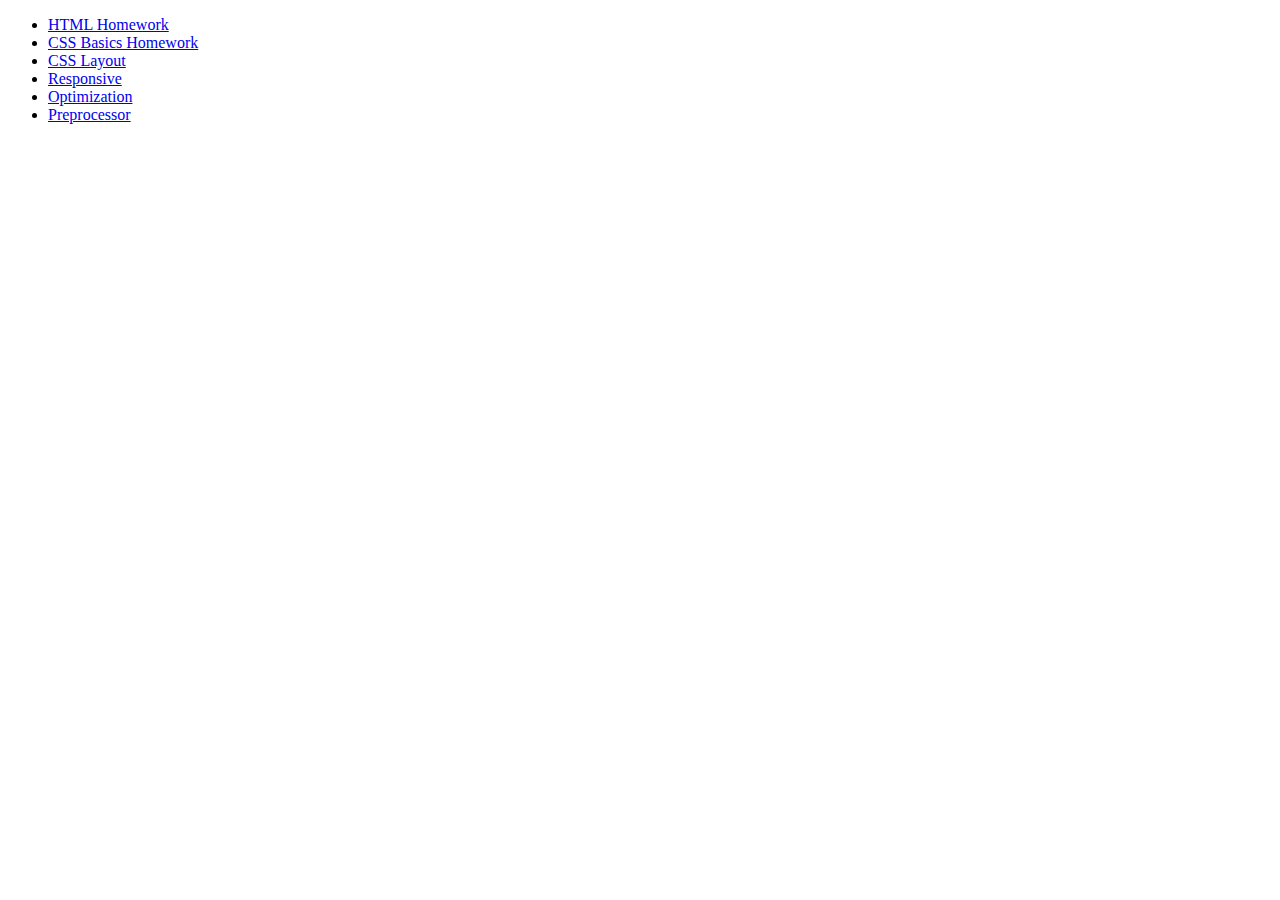
<file: index.html>
<!DOCTYPE html>
<html lang="en">

<head>
	<meta charset="UTF-8">
	<title>Document</title>
</head>

<body>
	<ul>
		<li>
			<a href="./FL7-L01_(HTML)/index.html">HTML Homework</a>
		</li>
		<li>
			<a href="./FL7-L02_(CSS_Basics)/index.html">CSS Basics Homework</a>
		</li>
		<li>
			<a href="./FE-L03_(CSS_Layouts)/index.html">CSS Layout</a>
		</li>
		<li>
			<a href="./FL7-L04_(Responsive)/index.html">Responsive</a>
		</li>
		<li>
			<a href="./FL7-L05_(Optimization)/index.html">Optimization</a>
		</li>
		<li>
			<a href="./FL7-L06_(Preprocessor)/index.html">Preprocessor</a>
		</li>
	</ul>

</body>

</html>
</file>
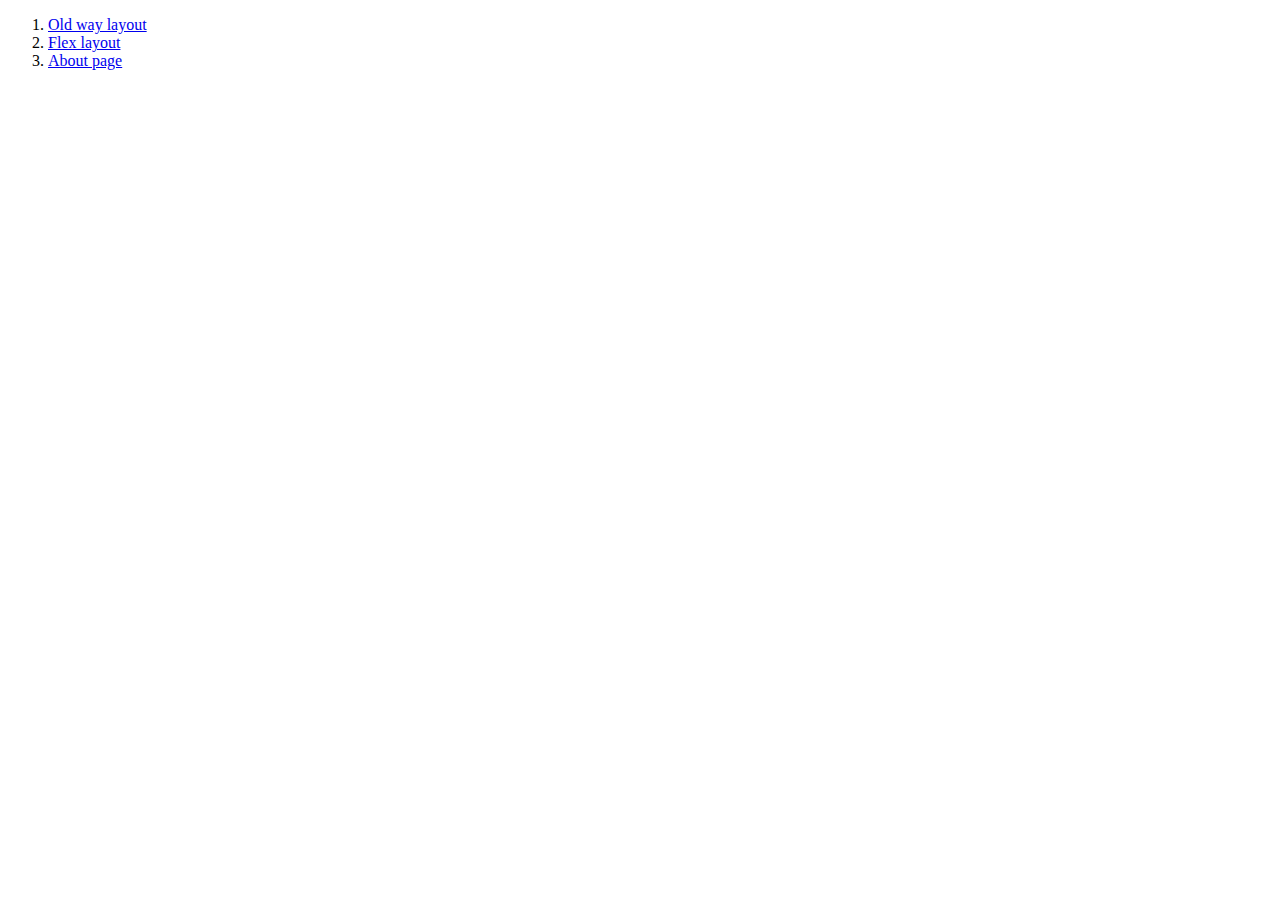
<file: FE-L03_(CSS_Layouts)/index.html>
<!DOCTYPE html>
<html lang="en">
<head>
	<meta charset="UTF-8">
	<title>CSS Layouts</title>
</head>
<body>
	<ol>
		<li><a href="./layouts/1.old_way_layout/index.html">Old way layout</a></li>
		<li><a href="./layouts/2.flex_layout/index.html">Flex layout</a></li>
		<li><a href="./about-page/index.html">About page</a></li>
	</ol>
</body>
</html>
</file>
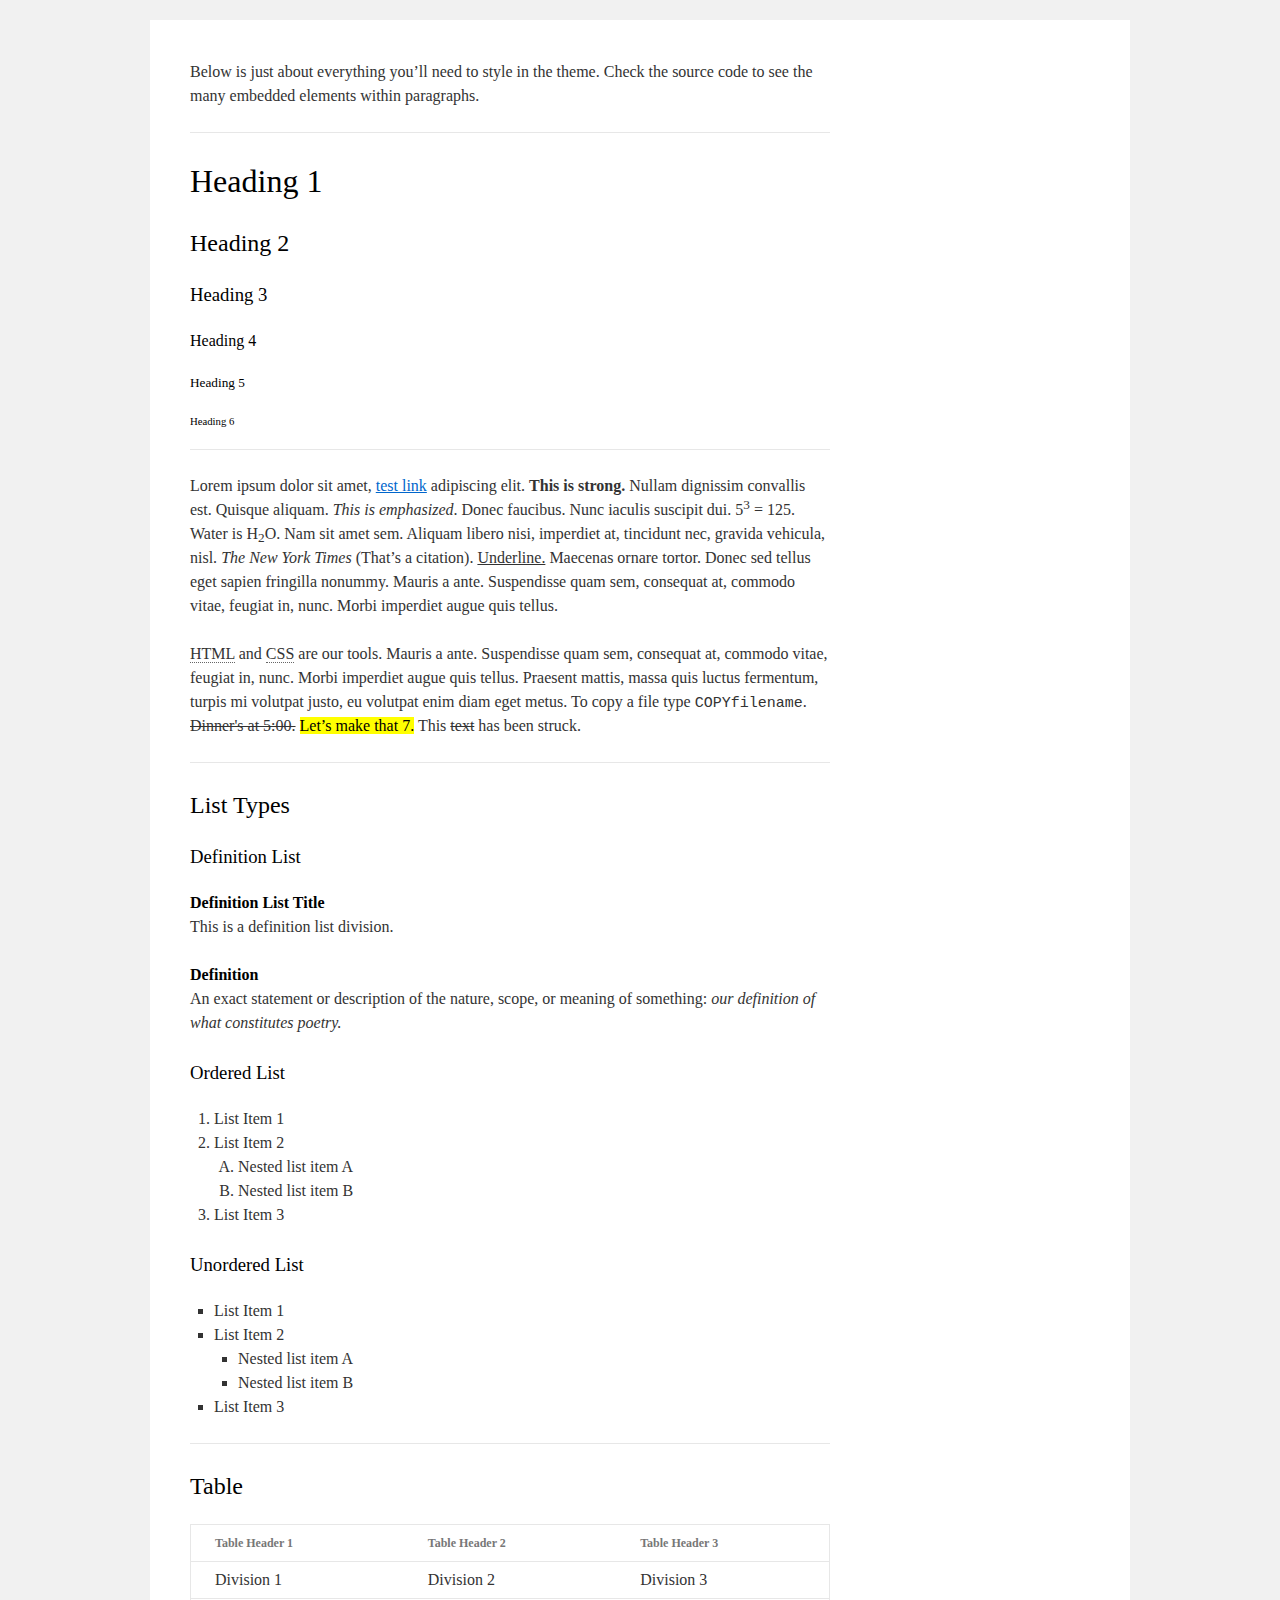
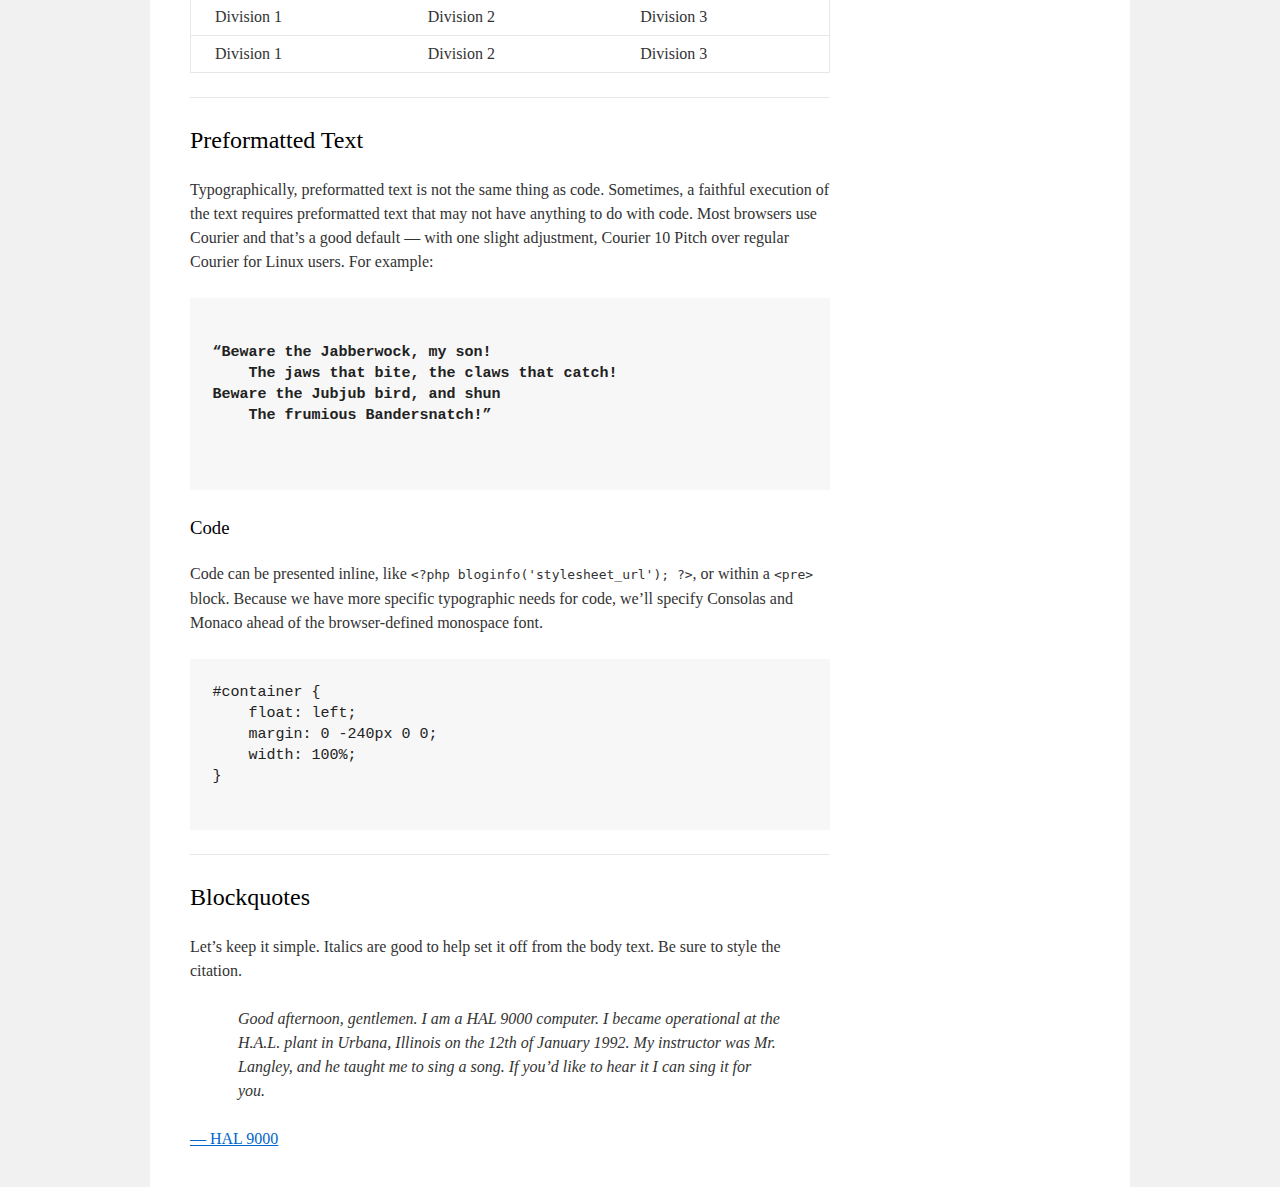
<file: FL7-L01 (HTML)/index.html>
<!DOCTYPE html>
<html>

<head lang="en">
    <meta charset="utf-8">
    <title>Homework 1</title>
    <link rel="stylesheet" href="style.css">
</head>

<body>
    <div id="wrapper">
        <div id="main">
            <div id="container">
                <div id="content" role="main">
                    <!-- TODO: Content goes here -->
                    <p>
                        Below is just about everything you’ll need to style in the theme. Check the source code to see the many embedded elements within paragraphs.
                    </p>

                    <hr>

                    <h1>Heading 1</h1>
                    <h2>Heading 2</h2>
                    <h3>Heading 3</h3>
                    <h4>Heading 4</h4>
                    <h5>Heading 5</h5>
                    <h6>Heading 6</h6>

                    <hr>

                    <p>
                        Lorem ipsum dolor sit amet, <a href="#">test link</a> adipiscing elit. <strong>This is strong.</strong> Nullam dignissim convallis est. Quisque aliquam. <em>This is emphasized</em>. Donec faucibus. Nunc iaculis suscipit dui. 5<sup>3</sup> = 125. Water is H<sub>2</sub>O. Nam sit amet sem. Aliquam libero nisi, imperdiet at, tincidunt nec, gravida vehicula, nisl. <i>The New York Times</i> (That’s a citation). <u>Underline.</u> Maecenas ornare tortor. Donec sed tellus eget sapien fringilla nonummy. Mauris a ante. Suspendisse quam sem, consequat at, commodo vitae, feugiat in, nunc. Morbi imperdiet augue quis tellus.
                    </p>
                    <p>
                        <abbr>HTML</abbr> and <abbr>CSS</abbr> are our tools. Mauris a ante. Suspendisse quam sem, consequat at, commodo vitae, feugiat in, nunc. Morbi imperdiet augue quis tellus. Praesent mattis, massa quis luctus fermentum, turpis mi volutpat justo, eu volutpat enim diam eget metus. To copy a file type <kbd>COPYfilename</kbd>. <s>Dinner's at 5:00.</s>
                        <mark>Let’s make that 7.</mark> This <s>text</s> has been struck.
                    </p>

                    <hr>

                    <h2>List Types</h2>

                    <h3>Definition List</h3>

                    <dl>
                        <dt>Definition List Title</dt>
                        <dd>This is a definition list division.</dd>

                        <dt>Definition</dt>
                        <dd>
                            An exact statement or description of the nature, scope, or meaning of something: <em>our definition of what constitutes poetry.</em>
                        </dd>

                    </dl>

                    <h3>Ordered List</h3>

                    <ol>
                        <li>List Item 1</li>
                        <li>
                            List Item 2
                            <ol>
                                <li>Nested list item A</li>
                                <li>Nested list item B</li>
                            </ol>
                        </li>
                        <li>List Item 3</li>
                    </ol>

                    <h3>Unordered List</h3>

                    <ul>
                        <li>List Item 1</li>
                        <li>
                            List Item 2
                            <ul>
                                <li>Nested list item A</li>
                                <li>Nested list item B</li>
                            </ul>
                        </li>
                        <li>List Item 3</li>
                    </ul>

                    <hr>

                    <h2>Table</h2>

                    <table>
                        <thead>
                            <tr>
                                <th>Table Header 1</th>
                                <th>Table Header 2</th>
                                <th>Table Header 3</th>
                            </tr>
                        </thead>
                        <tbody>
                            <tr>
                                <td>Division 1</td>
                                <td>Division 2</td>
                                <td>Division 3</td>
                            </tr>
                            <tr>
                                <td>Division 1</td>
                                <td>Division 2</td>
                                <td>Division 3</td>
                            </tr>
                            <tr>
                                <td>Division 1</td>
                                <td>Division 2</td>
                                <td>Division 3</td>
                            </tr>
                        </tbody>
                    </table>

                    <hr>

                    <h2>Preformatted Text</h2>

                    <p>
                        Typographically, preformatted text is not the same thing as code. Sometimes, a faithful execution of the text requires preformatted text that may not have anything to do with code. Most browsers use Courier and that’s a good default — with one slight adjustment, Courier 10 Pitch over regular Courier for Linux users. For example:
                    </p>


                    <pre>
                            <strong>
“Beware the Jabberwock, my son!
    The jaws that bite, the claws that catch!
Beware the Jubjub bird, and shun
    The frumious Bandersnatch!” 
                           </strong>
                        </pre>

                    <h3>Code</h3>

                    <p>
                        Code can be presented inline, like <code>&lt;?php bloginfo('stylesheet_url'); ?&gt;</code>, or within a <code>&lt;pre&gt;</code> block. Because we have more specific typographic needs for code, we’ll specify Consolas and Monaco ahead of the browser-defined monospace font.
                    </p>

                    <pre>
#container {
    float: left;
    margin: 0 -240px 0 0;
    width: 100%;
}  
                       </pre>

                    <hr>

                    <h2>Blockquotes</h2>
                    
                    <p>
                        Let’s keep it simple. Italics are good to help set it off from the body text. Be sure to style the citation.
                    </p>
                    
                    <blockquote>
                        Good afternoon, gentlemen. I am a HAL 9000 computer. I became operational at the H.A.L. plant in Urbana, Illinois on the 12th of January 1992. My instructor was Mr. Langley, and he taught me to sing a song. If you’d like to hear it I can sing it for you.
                    </blockquote>

                    <br>

                    <a href="#">— HAL 9000</a>

                </div>
            </div>
        </div>
    </div>
</body>

</html>
</file>
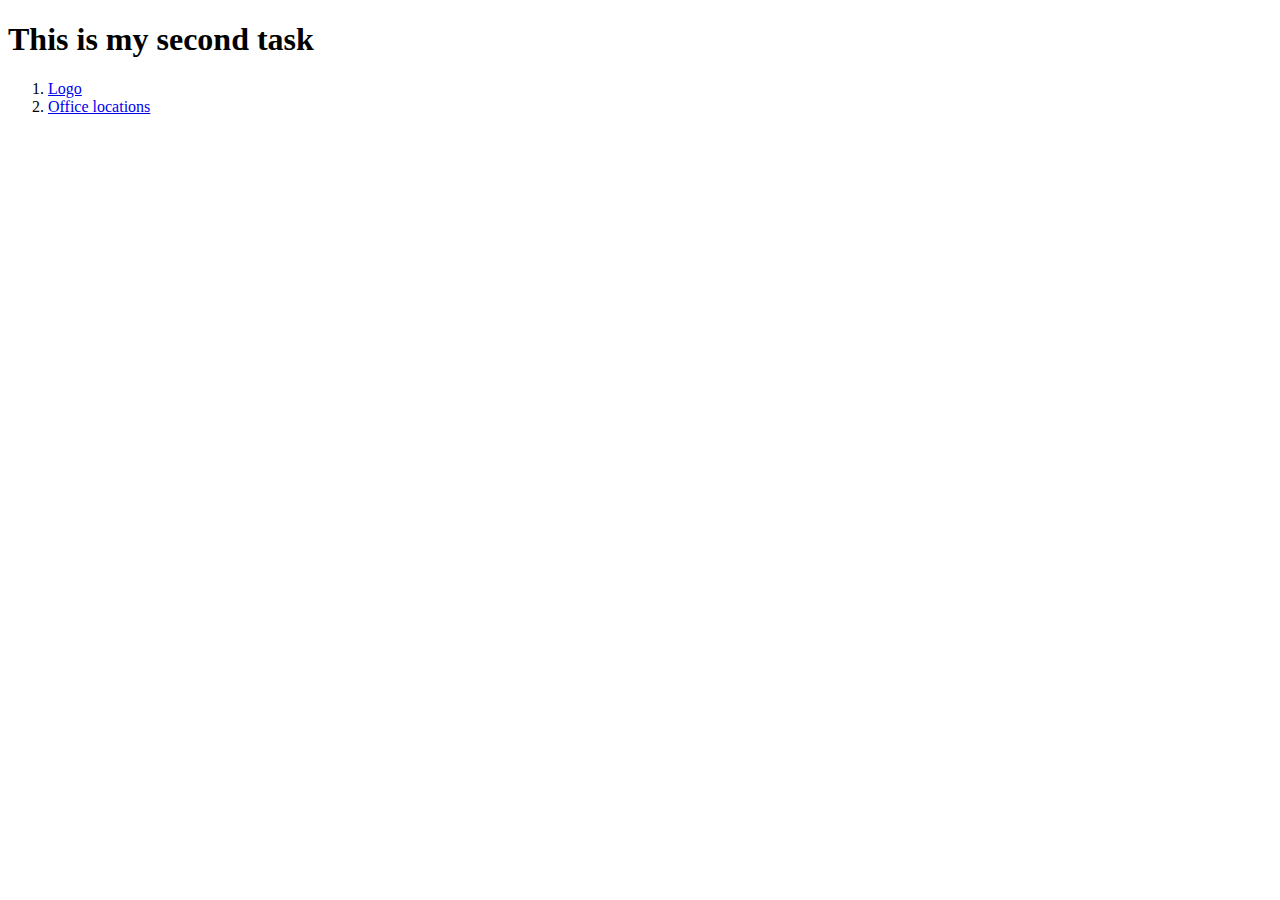
<file: FL7-L02 (CSS Basics)/index.html>
<!DOCTYPE html>
<html lang="en">
<head>
    <meta charset="UTF-8">
    <title>CSS Basics</title>
</head>
<body>
    <h1>This is my second task</h1>
    <ol>
        <li><a href="./pages/logo.html">Logo</a></li>
        <li><a href="./pages/offices.html">Office locations</a></li>
    </ol>
</body>
</html>
</file>
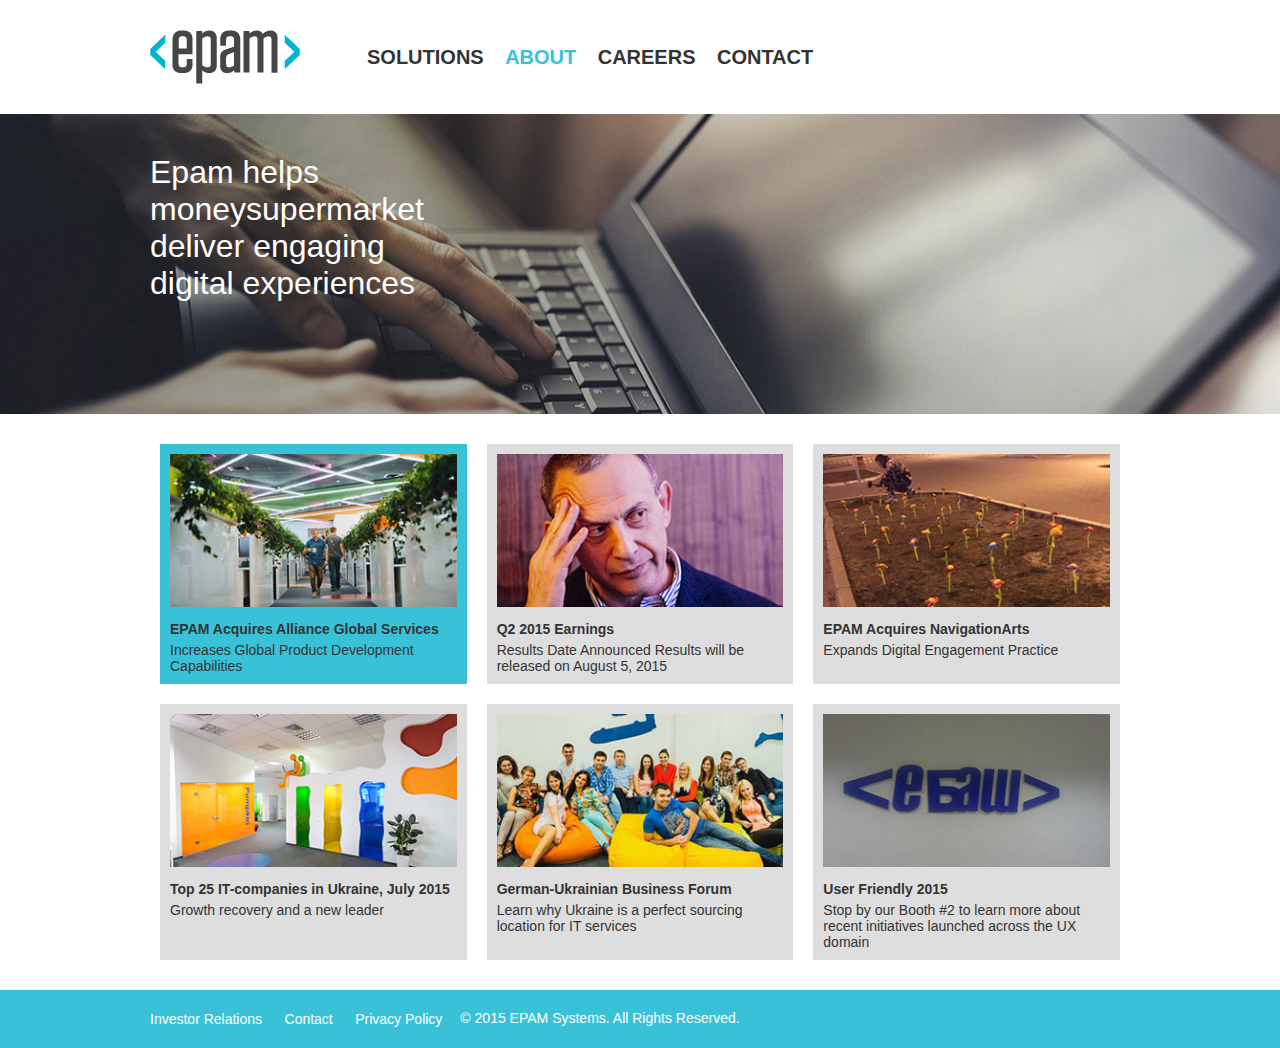
<file: FL7-L04_(Responsive)/index.html>
<!DOCTYPE html>
<html lang="en">

<head>
	<meta charset="UTF-8">
	<title>Responsive</title>
	<meta name="viewport" content="width=device-width, initial-scale=1.0">
	<link rel="stylesheet" href="./css/styles.css">
</head>

<body>
	<header>
		<section class="navigation">
			<img class="logo" src="./img/logo.png" alt="">
			<nav>
				<li>Solutions</li>
				<li class="active">About</li>
				<li>Careers</li>
				<li>Contact</li>
			</nav>
		</section>
		<section class="banner">
			<h1>Epam helps moneysupermarket deliver engaging digital experiences</h1>
		</section>
	</header>
	<main class="news">
		<figure class="active">
			<img src="./img/news/01.jpg" alt="">
			<figcaption class="header">EPAM Acquires Alliance Global Services</figcaption>
			<figcaption>Increases Global Product Development Capabilities</figcaption>
		</figure>
		<figure>
			<img src="./img/news/02.jpg" alt="">
			<figcaption class="header">Q2 2015 Earnings</figcaption>
			<figcaption>Results Date Announced Results will be released on August 5, 2015</figcaption>
		</figure>
		<figure>
			<img src="./img/news/03.jpg" alt="">
			<figcaption class="header">EPAM Acquires NavigationArts</figcaption>
			<figcaption>Expands Digital Engagement Practice</figcaption>
		</figure>
		<figure>
			<img src="./img/news/04.jpg" alt="">
			<figcaption class="header">Top 25 IT-companies in Ukraine, July 2015</figcaption>
			<figcaption>Growth recovery and a new leader</figcaption>
		</figure>
		<figure>
			<img src="./img/news/05.jpg" alt="">
			<figcaption class="header">German-Ukrainian Business Forum</figcaption>
			<figcaption>Learn why Ukraine is a perfect sourcing location for IT services</figcaption>
		</figure>
		<figure>
			<img src="./img/news/06.jpg" alt="">
			<figcaption class="header">User Friendly 2015</figcaption>
			<figcaption>Stop by our Booth #2 to learn more about recent initiatives launched across the UX domain</figcaption>
		</figure>
	</main>
	<footer>
		<ul>
			<li>Investor Relations</li>
			<li>Contact</li>
			<li>Privacy Policy</li>
		</ul>
		<summary>© 2015 EPAM Systems. All Rights Reserved.</summary>
	</footer>
</body>

</html>
</file>
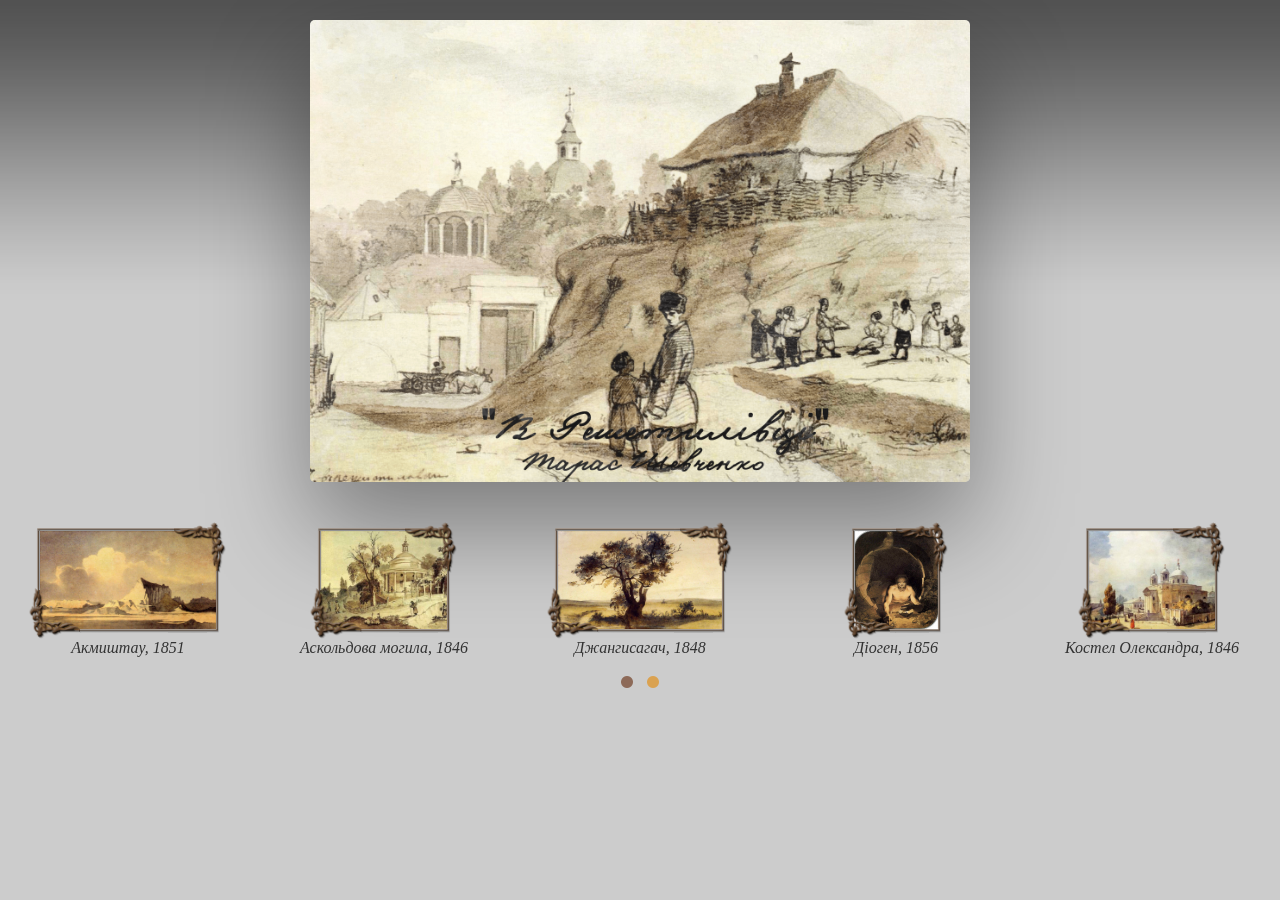
<file: FL7-L05_(Optimization)/index.html>
<!doctype html>
<html>

<head>
	<meta charset="utf-8">
	<title>Optimization. Epam Lab</title>
	<link rel="stylesheet" href="css/styles.min.css">
</head>

<body>

	<figure class="poster-wrapper">
		<div data-offset="5" class="poster">
			<div class="shine"></div>
			<div data-offset="-10" class="layer-1"></div>
			<div class="layer-2"></div>
			<div data-offset="2" class="layer-3"></div>
			<div data-offset="5" class="layer-4"></div>
			<div data-offset="10" class="layer-5"></div>
		</div>
	</figure>

	<div id="owl-demo" class="owl-carousel">
		<a href="#">
			<figure>
				<img src="pics/akmyshtay.jpg" alt="Акмиштау, 1851">
				<figcaption>Акмиштау, 1851</figcaption>
			</figure>
		</a>
		<a href="#">
			<figure>
				<img src="pics/askoldova-mogyla.jpg" alt="Аскольдова могила, 1846">
				<figcaption>Аскольдова могила, 1846</figcaption>
			</figure>
		</a>
		<a href="#">
			<figure>
				<img src="pics/dgangysagach.jpg" alt="Джангисагач, 1848">
				<figcaption>Джангисагач, 1848</figcaption>
			</figure>
		</a>
		<a href="#">
			<figure>
				<img src="pics/diogen.jpg" alt="Діоген, 1856">
				<figcaption>Діоген, 1856</figcaption>
			</figure>
		</a>
		<a href="#">
			<figure>
				<img src="pics/kostel-oleksandra.jpg" alt="Костел Олександра, 1846">
				<figcaption>Костел Олександра, 1846</figcaption>
			</figure>
		</a>
		<a href="#">
			<figure>
				<img src="pics/kyrgyzenya.jpg" alt="Киргизеня, 1856">
				<figcaption>Киргизеня, 1856</figcaption>
			</figure>
		</a>
		<a href="#">
			<figure>
				<img src="pics/tsygan.jpg" alt="Циган, 1851">
				<figcaption>Циган, 1851</figcaption>
			</figure>
		</a>
		<a href="#">
			<figure>
				<img src="pics/znahar.jpg" alt="Знахар, 1841">
				<figcaption>Знахар, 1841</figcaption>
			</figure>
		</a>
	</div>

	<script src="js/jquery.min.js"></script>
	<script src="js/scripts.min.js"></script>
</body>

</html>
</file>
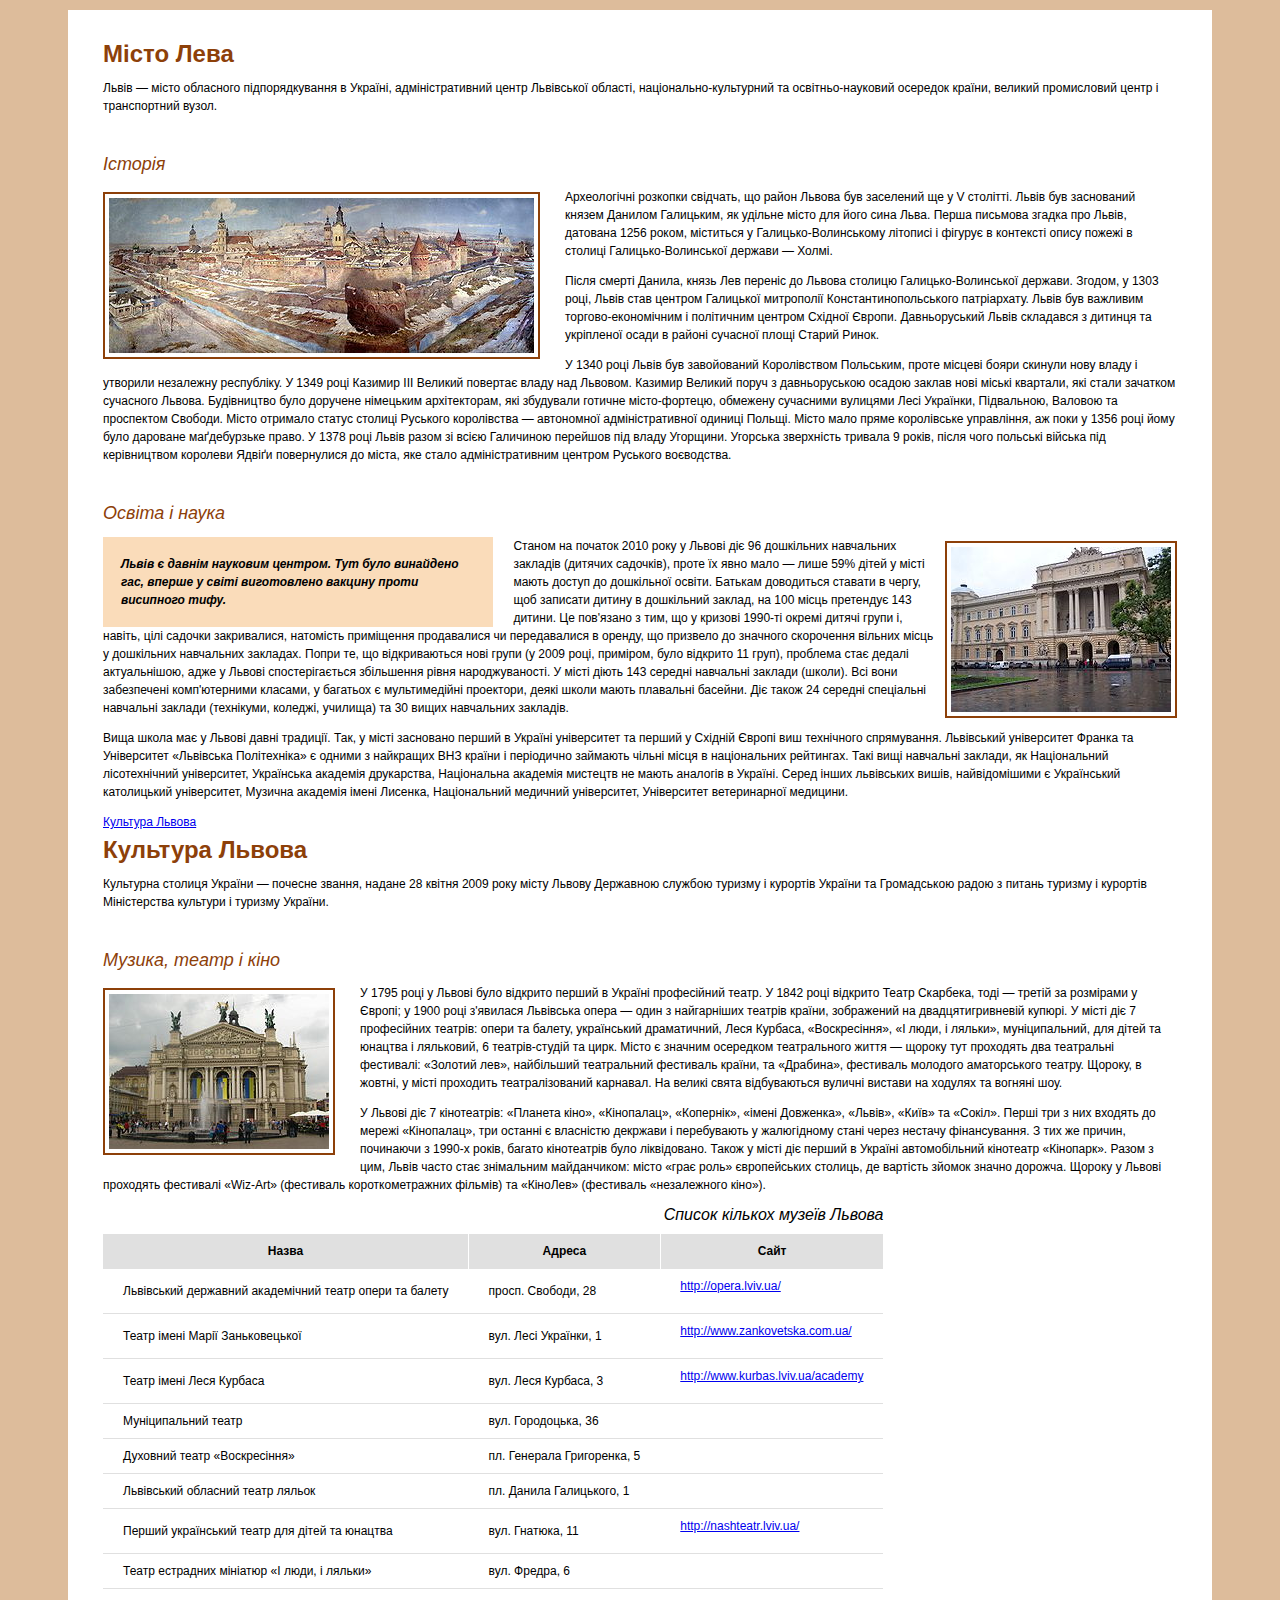
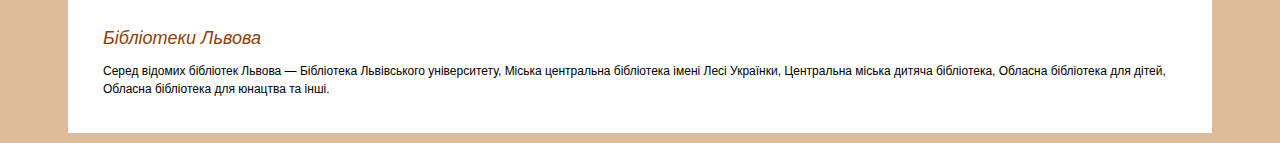
<file: FL7-L06_(Preprocessor)/index.html>
<!DOCTYPE html>
<html>

<head>
	<meta charset="utf-8">
	<title>Epam Front End Lab. Preprocessors</title>
	<link rel="stylesheet" type="text/css" href="css/style1.css">
<!--	<link rel="stylesheet" type="text/css" href="css/style2.css">-->
</head>

<body>
	<div id="content">
		<h1>Місто Лева</h1>
		<p>Львів — місто обласного підпорядкування в Україні, адміністративний центр Львівської області, національно-культурний та освітньо-науковий осередок країни, великий промисловий центр і транспортний вузол.</p>
		<h2>Історія</h2>
		<p><img class="img-left" src="pictures/lviv.jpg" width="425" height="155" alt="" /> Археологічні розкопки свідчать, що район Львова був заселений ще у V столітті. Львів був заснований князем Данилом Галицьким, як удільне місто для його сина Льва. Перша письмова згадка про Львів, датована 1256 роком, міститься у Галицько-Волинському літописі і фігурує в контексті опису пожежі в столиці Галицько-Волинської держави — Холмі.</p>
		<p>Після смерті Данила, князь Лев переніс до Львова столицю Галицько-Волинської держави. Згодом, у 1303 році, Львів став центром Галицької митрополії Константинопольського патріархату. Львів був важливим торгово-економічним і політичним центром Східної Європи. Давньоруський Львів складався з дитинця та укріпленої осади в районі сучасної площі Старий Ринок.</p>
		<p>У 1340 році Львів був завойований Королівством Польським, проте місцеві бояри скинули нову владу і утворили незалежну республіку. У 1349 році Казимир III Великий повертає владу над Львовом. Казимир Великий поруч з давньоруською осадою заклав нові міські квартали, які стали зачатком сучасного Львова. Будівництво було доручене німецьким архітекторам, які збудували готичне місто-фортецю, обмежену сучасними вулицями Лесі Українки, Підвальною, Валовою та проспектом Свободи. Місто отримало статус столиці Руського королівства — автономної адміністративної одиниці Польщі. Місто мало пряме королівське управління, аж поки у 1356 році йому було дароване маґдебурзьке право. У 1378 році Львів разом зі всією Галичиною перейшов під владу Угорщини. Угорська зверхність тривала 9 років, після чого польські війська під керівництвом королеви Ядвіґи повернулися до міста, яке стало адміністративним центром Руського воєводства.</p>
		<h2>Освіта і наука</h2>
		<div class="brief">
			Львів є давнім науковим центром. Тут було винайдено гас, вперше у світі виготовлено вакцину проти висипного тифу.
		</div>
		<img class="img-right" src="pictures/university.jpg" width="220" height="165" alt="" />
		<p>Станом на початок 2010 року у Львові діє 96 дошкільних навчальних закладів (дитячих садочків), проте їх явно мало — лише 59% дітей у місті мають доступ до дошкільної освіти. Батькам доводиться ставати в чергу, щоб записати дитину в дошкільний заклад, на 100 місць претендує 143 дитини. Це пов'язано з тим, що у кризові 1990-ті окремі дитячі групи і, навіть, цілі садочки закривалися, натомість приміщення продавалися чи передавалися в оренду, що призвело до значного скорочення вільних місць у дошкільних навчальних закладах. Попри те, що відкриваються нові групи (у 2009 році, приміром, було відкрито 11 груп), проблема стає дедалі актуальнішою, адже у Львові спостерігається збільшення рівня народжуваності. У місті діють 143 середні навчальні заклади (школи). Всі вони забезпечені комп'ютерними класами, у багатьох є мультимедійні проектори, деякі школи мають плавальні басейни. Діє також 24 середні спеціальні навчальні заклади (технікуми, коледжі, училища) та 30 вищих навчальних закладів.</p>
		<p>Вища школа має у Львові давні традиції. Так, у місті засновано перший в Україні університет та перший у Східній Європі виш технічного спрямування. Львівський університет Франка та Університет «Львівська Політехніка» є одними з найкращих ВНЗ країни і періодично займають чільні місця в національних рейтингах. Такі вищі навчальні заклади, як Національний лісотехнічний університет, Українська академія друкарства, Національна академія мистецтв не мають аналогів в Україні. Серед інших львівських вишів, найвідомішими є Український католицький університет, Музична академія імені Лисенка, Національний медичний університет, Університет ветеринарної медицини.</p>
		<a href="culture.html">Культура Львова</a>

		<h1>Культура Львова</h1>
		<p>Культурна столиця України — почесне звання, надане 28 квітня 2009 року місту Львову Державною службою туризму і курортів України та Громадською радою з питань туризму і курортів Міністерства культури і туризму України.</p>
		<h2>Музика, театр і кіно</h2>
		<img class="img-left" src="pictures/opera.jpg" width="220" height="155" alt="" />
		<p>У 1795 році у Львові було відкрито перший в Україні професійний театр. У 1842 році відкрито Театр Скарбека, тоді — третій за розмірами у Європі; у 1900 році з'явилася Львівська опера — один з найгарніших театрів країни, зображений на двадцятигривневій купюрі. У місті діє 7 професійних театрів: опери та балету, український драматичний, Леся Курбаса, «Воскресіння», «І люди, і ляльки», муніципальний, для дітей та юнацтва і ляльковий, 6 театрів-студій та цирк. Місто є значним осередком театрального життя — щороку тут проходять два театральні фестивалі: «Золотий лев», найбільший театральний фестиваль країни, та «Драбина», фестиваль молодого аматорського театру. Щороку, в жовтні, у місті проходить театралізований карнавал. На великі свята відбуваються вуличні вистави на ходулях та вогняні шоу.</p>
		<p>У Львові діє 7 кінотеатрів: «Планета кіно», «Кінопалац», «Копернік», «імені Довженка», «Львів», «Київ» та «Сокіл». Перші три з них входять до мережі «Кінопалац», три останні є власністю декржави і перебувають у жалюгідному стані через нестачу фінансування. З тих же причин, починаючи з 1990-х років, багато кінотеатрів було ліквідовано. Також у місті діє перший в Україні автомобільний кінотеатр «Кінопарк». Разом з цим, Львів часто стає знімальним майданчиком: місто «грає роль» європейських столиць, де вартість зйомок значно дорожча. Щороку у Львові проходять фестивалі «Wiz-Art» (фестиваль короткометражних фільмів) та «КіноЛев» (фестиваль «незалежного кіно»).</p>
		<table>
			<caption>Список кількох музеїв Львова</caption>
			<tr>
				<th>Назва</th>
				<th>Адреса</th>
				<th>Сайт</th>
			</tr>
			<tr>
				<td>Львівський державний академічний театр опери та балету</td>
				<td>просп. Свободи, 28</td>
				<td><a href="#">http://opera.lviv.ua/</a></td>
			</tr>
			<tr>
				<td>Театр імені Марії Заньковецької</td>
				<td>вул. Лесі Українки, 1</td>
				<td><a href="#">http://www.zankovetska.com.ua/</a></td>
			</tr>
			<tr>
				<td>Театр імені Леся Курбаса</td>
				<td>вул. Леся Курбаса, 3</td>
				<td><a href="#">http://www.kurbas.lviv.ua/academy</a></td>
			</tr>
			<tr>
				<td>Муніципальний театр</td>
				<td>вул. Городоцька, 36</td>
				<td></td>
			</tr>
			<tr>
				<td>Духовний театр «Воскресіння»</td>
				<td>пл. Генерала Григоренка, 5</td>
				<td></td>
			</tr>
			<tr>
				<td>Львівський обласний театр ляльок</td>
				<td>пл. Данила Галицького, 1</td>
				<td></td>
			</tr>
			<tr>
				<td>Перший український театр для дітей та юнацтва</td>
				<td>вул. Гнатюка, 11</td>
				<td><a href="#">http://nashteatr.lviv.ua/</a></td>
			</tr>
			<tr>
				<td>Театр естрадних мініатюр «І люди, і ляльки»</td>
				<td>вул. Фредра, 6</td>
				<td></td>
			</tr>
		</table>
		<h2>Бібліотеки Львова</h2>
		<p>Серед відомих бібліотек Львова — Бібліотека Львівського університету, Міська центральна бібліотека імені Лесі Українки, Центральна міська дитяча бібліотека, Обласна бібліотека для дітей, Обласна бібліотека для юнацтва та інші.</p>
	</div>
</body>

</html>
</file>
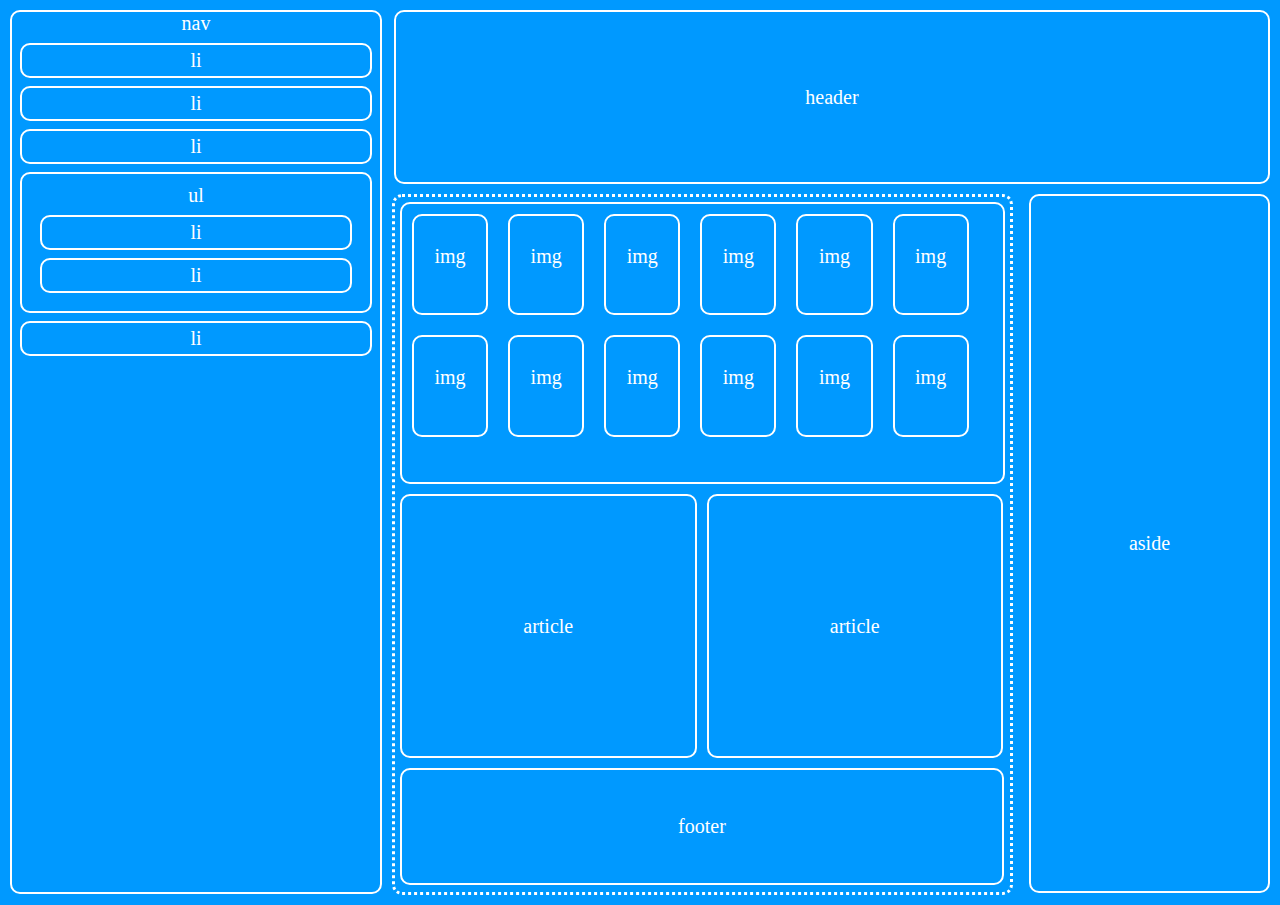
<file: FE-L03_(CSS_Layouts)/layouts/1.old_way_layout/index.html>
<!DOCTYPE html>
<html lang="en">
<head>
	<meta charset="UTF-8">
	<title>CSS Layouts</title>
	<link rel="stylesheet" href="../shared/general.css">
	<link rel="stylesheet" href="./styles.css">
</head>
<body>
	<nav>
		nav
		<li>li</li>
		<li>li</li>
		<li>li</li>
		<ul>
			ul
			<li>li</li>
			<li>li</li>
		</ul>
		<li>li</li>
	</nav>
	<header>
		header
	</header>
	<section class="section">
		<article class="img-container">
			<section class="img-row">
				<span>img</span>
				<span>img</span>
				<span>img</span>
				<span>img</span>
				<span>img</span>
				<span>img</span>
			</section>
			<section class="img-row">
				<span>img</span>
				<span>img</span>
				<span>img</span>
				<span>img</span>
				<span>img</span>
				<span>img</span>
			</section>
		</article>
		<article class="article">article</article>
		<article class="article">article</article>
		<footer>footer</footer>
	</section>
	<aside>aside</aside>
</body>
</html>
</file>
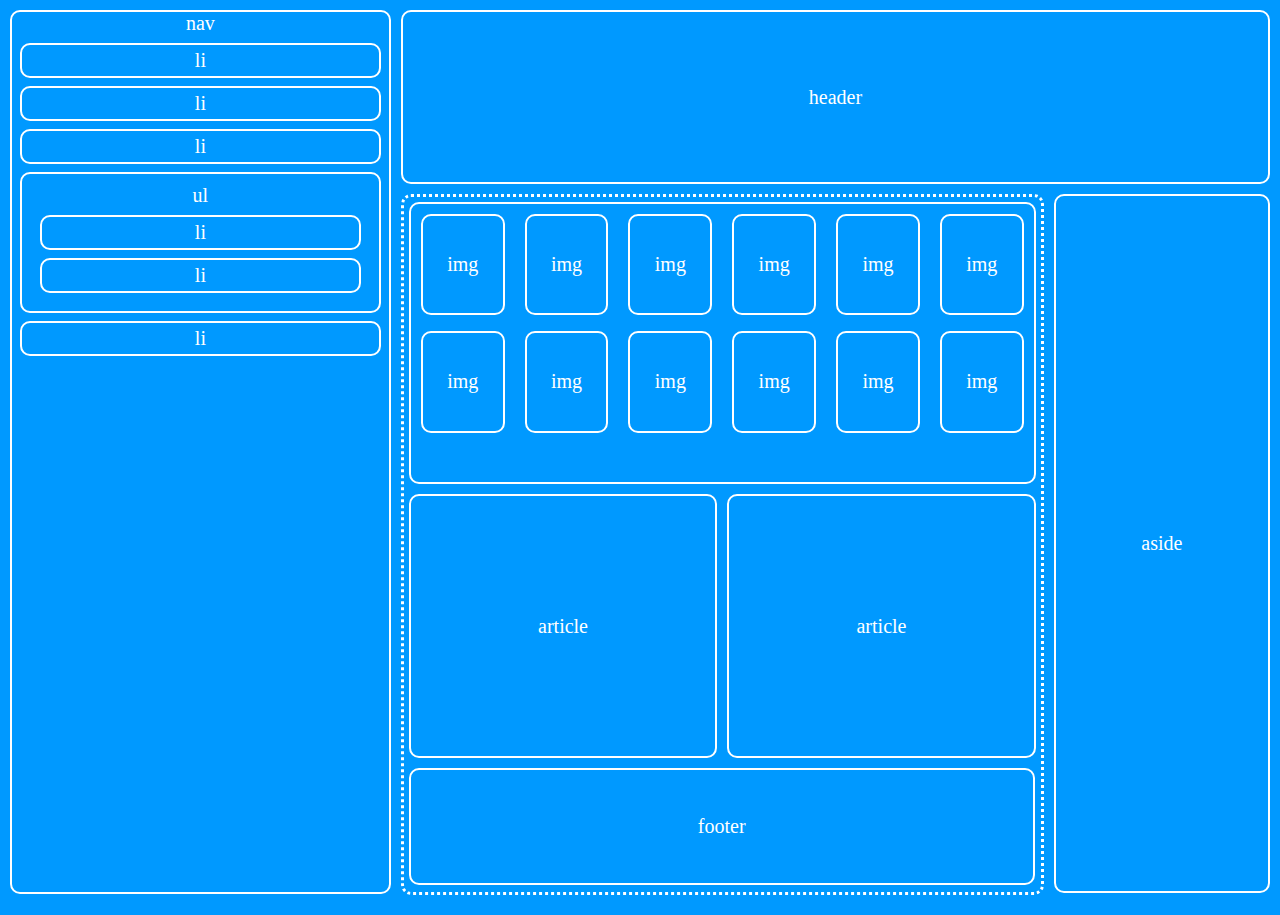
<file: FE-L03_(CSS_Layouts)/layouts/2.flex_layout/index.html>
<!DOCTYPE html>
<html lang="en">

<head>
	<meta charset="UTF-8">
	<title>CSS Layouts</title>
	<link rel="stylesheet" href="../shared/general.css">
	<link rel="stylesheet" href="./styles.css">
</head>

<body>
	<nav>
		nav
		<li>li</li>
		<li>li</li>
		<li>li</li>
		<ul>
			ul
			<li>li</li>
			<li>li</li>
		</ul>
		<li>li</li>
	</nav>
	<section class="main">
		<header>
			header
		</header>
		<section class="content">
			<section class="section">
				<article class="img-container">
					<section class="img-row">
						<span>img</span>
						<span>img</span>
						<span>img</span>
						<span>img</span>
						<span>img</span>
						<span>img</span>
					</section>
					<section class="img-row">
						<span>img</span>
						<span>img</span>
						<span>img</span>
						<span>img</span>
						<span>img</span>
						<span>img</span>
					</section>
				</article>
				<section class="article">
					<article class="article">article</article>
					<article class="article">article</article>
				</section>
				<footer>footer</footer>
			</section>
			<aside>aside</aside>
		</section>
	</section>
</body>

</html>
</file>
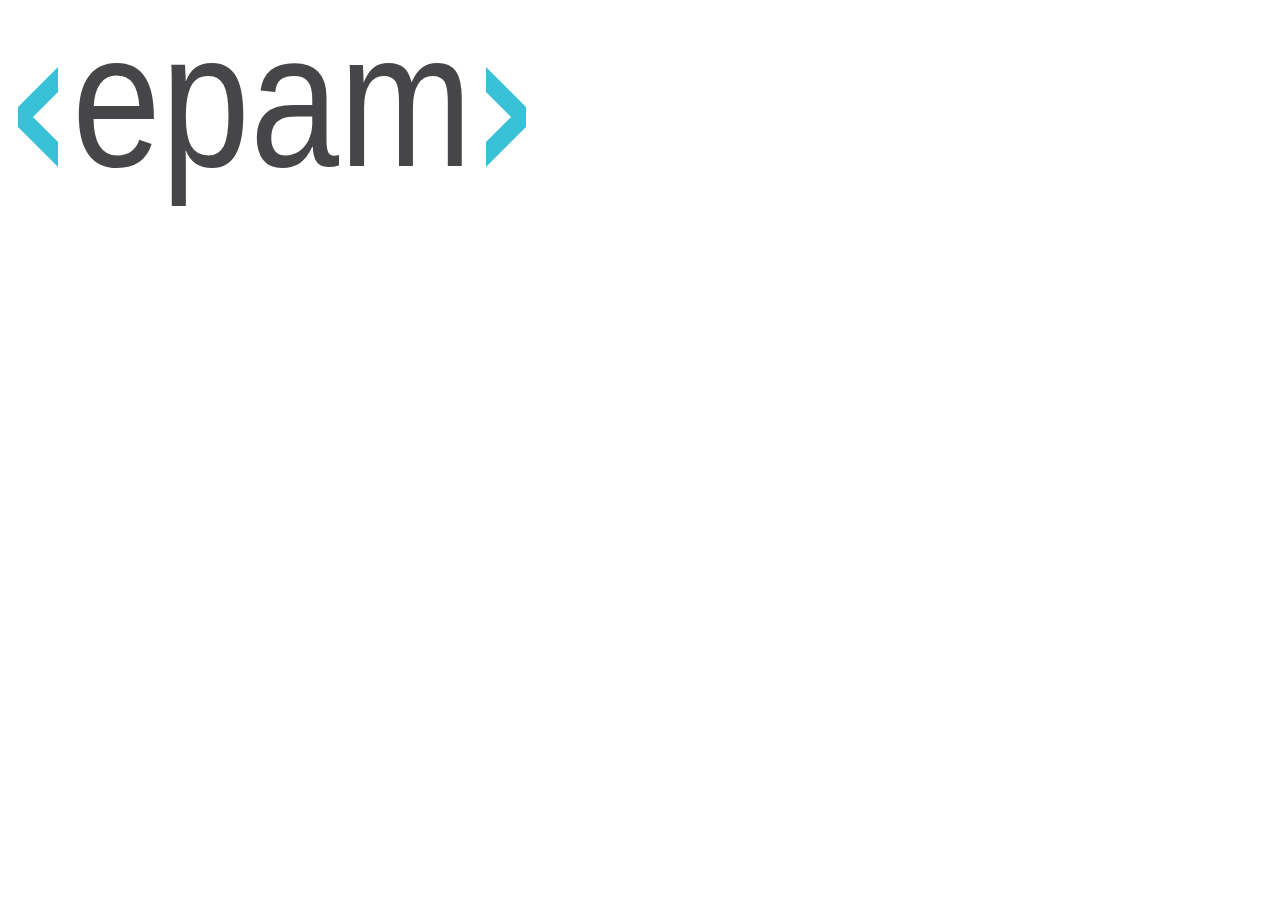
<file: FL7-L02 (CSS Basics)/pages/logo.html>
<!DOCTYPE html>
<html lang="en">
<head>
    <meta charset="UTF-8">
    <title>CSS Basics</title>
    <link rel="stylesheet" href="../css/logo.css">
    <link href="https://fonts.googleapis.com/css?family=Source+Sans+Pro" rel="stylesheet">
</head>
<body>
    <header class="logo">
        <section class="triangle triangle-blue triangle-left-blue">
            <section class="triangle triangle-white triangle-left-white"></section>
        </section>
        <section class="text">epam</section>
        <section class="triangle triangle-blue triangle-right-blue">
            <section class="triangle triangle-white triangle-right-white"></section>
        </section>
    </header>
</body>
</html>
</file>
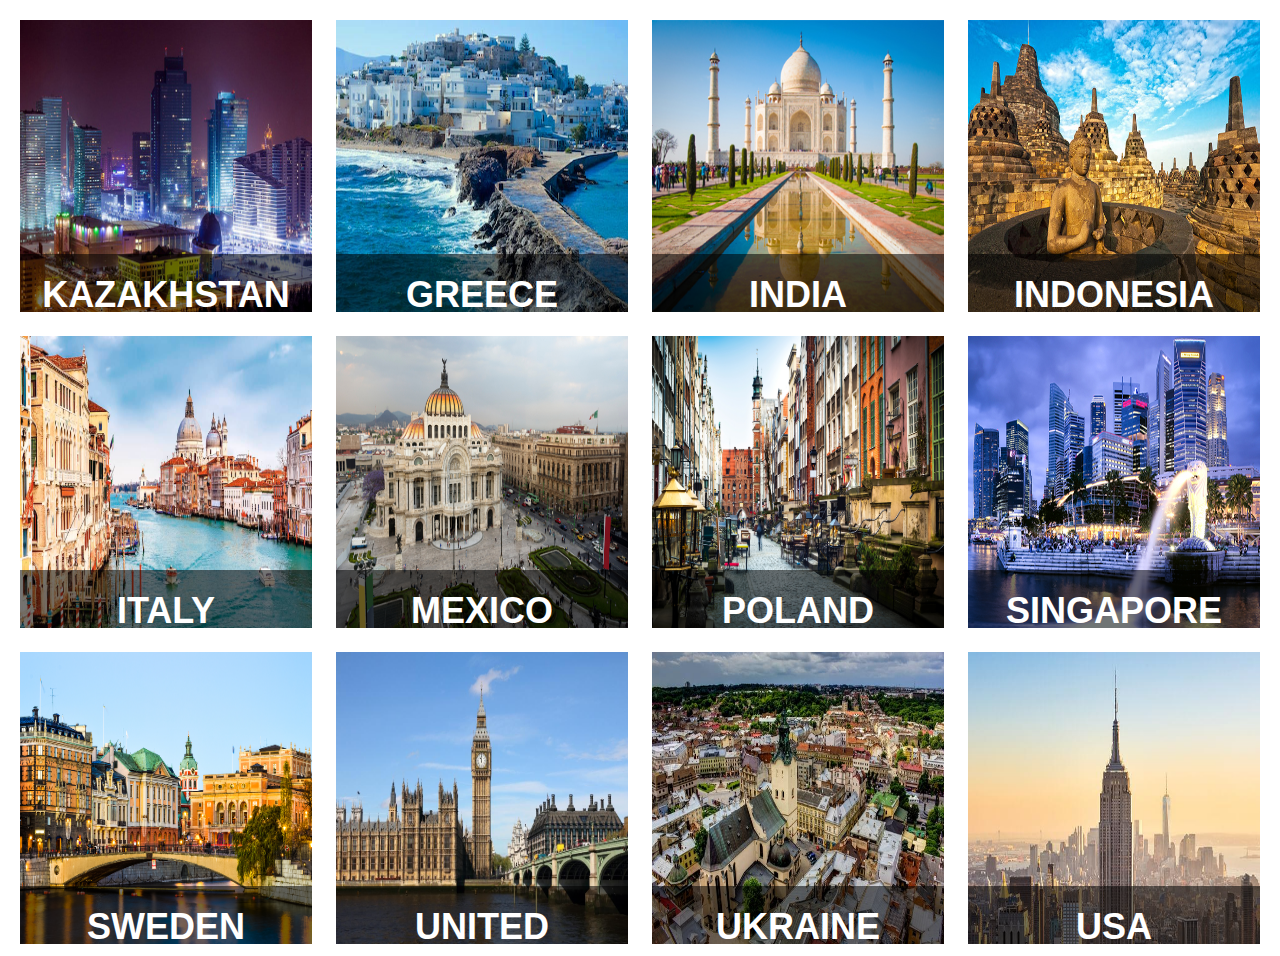
<file: FL7-L02 (CSS Basics)/pages/offices.html>
<!DOCTYPE html>
<html lang="en">

<head>
	<meta charset="UTF-8">
	<title>CSS Basics</title>
	<link rel="stylesheet" href="../css/offices.css">
	<link href="https://fonts.googleapis.com/css?family=Source+Sans+Pro" rel="stylesheet">
</head>

<body>
	<article class="container">
		<section class="country">
			<a href="#description">
				<img src="../img/Kazakhstan.jpg" alt="">
				<section class="country-name">
					<h3>KAZAKHSTAN</h3>
					<h1>2</h1>
					<h2>CITIES</h2>
				</section>
			</a>
		</section>
		<section class="country">
			<a href="#">
				<img src="../img/Greece.jpg" alt="">
				<section class="country-name">
					<h3>Greece</h3>
					<h1>4</h1>
					<h2>CITIES</h2>
				</section>
			</a>
		</section>
		<section class="country">
			<a href="#">
				<img src="../img/India.jpg" alt="">
				<section class="country-name">
					<h3>India</h3>
					<h1>1</h1>
					<h2>CITIES</h2>
				</section>
			</a>

		</section>
		<section class="country">
			<a href="#">
				<img src="../img/Indonesia.jpg" alt="">
				<section class="country-name">
					<h3>Indonesia</h3>
					<h1>2</h1>
					<h2>CITIES</h2>
				</section>
			</a>
		</section>
		<section id="description">
			<h3 class="office-country">KAZAKHSTAN</h3>
			<a href="#" class="close">&#10006;</a>
			<section class="offices">
				<section class="office">
					<h4 class="office-city">Astana</h4>
					<p>8 Auezova Street,</p>
					<p>Office B,</p>
					<p>010000 Astana</p>
					<p>Kazakhstan</p>
					<a href="#">Map »</a>
					<br>
					<p>P: +7-7172-475-970</p>
					<p>F: +7-7172-688-774</p>
				</section>
								<section class="office">
					<h4 class="office-city">Astana</h4>
					<p>58/3 Ermekova Street,</p>
					<p>Office A,</p>
					<p>100009 Karaganda</p>
					<p>Kazakhstan</p>
					<a href="#">Map »</a>
					<br>
					<p>P: +7-7172-475-970</p>
					<p>F: +7-7172-688-774</p>
				</section>
								<section class="office">
					<h4 class="office-city">Astana</h4>
					<p>15 Khorenatsi Street,</p>
					<p>Elite Plaza Business Center,</p>
					<p>01500 Astana</p>
					<p>Kazakhstan</p>
					<a href="#">Map »</a>
					<br>
					<p>P: +7-7172-475-970</p>
					<p>F: +7-7172-688-774</p>
				</section>
								<section class="office">
					<h4 class="office-city">Astana</h4>
					<p>6A Masherov Avenue,</p>
					<p>Office B,</p>
					<p>01040 Astana</p>
					<p>Kazakhstan</p>
					<a href="#">Map »</a>
					<br>
					<p>P: +7-7172-475-970</p>
					<p>F: +7-7172-688-774</p>
				</section>
			</section>
		</section>
				<section class="country">
			<a href="#">
				<img src="../img/Italy.jpg" alt="">
				<section class="country-name">
					<h3>Italy</h3>
					<h1>1</h1>
					<h2>CITIES</h2>
				</section>
			</a>
		</section>
				<section class="country">
			<a href="#">
				<img src="../img/Mexico.jpg" alt="">
				<section class="country-name">
					<h3>Mexico</h3>
					<h1>3</h1>
					<h2>CITIES</h2>
				</section>
			</a>
		</section>
				<section class="country">
			<a href="#">
				<img src="../img/Poland.jpg" alt="">
				<section class="country-name">
					<h3>Poland</h3>
					<h1>6</h1>
					<h2>CITIES</h2>
				</section>
			</a>
		</section>
				<section class="country">
			<a href="#">
				<img src="../img/Singapore.jpg" alt="">
				<section class="country-name">
					<h3>Singapore</h3>
					<h1>4</h1>
					<h2>CITIES</h2>
				</section>
			</a>
		</section>
				<section class="country">
			<a href="#">
				<img src="../img/Sweden.jpg" alt="">
				<section class="country-name">
					<h3>Sweden</h3>
					<h1>2</h1>
					<h2>CITIES</h2>
				</section>
			</a>
		</section>
				<section class="country">
			<a href="#">
				<img src="../img/UK.jpg" alt="">
				<section class="country-name">
					<h3>United Kingdom</h3>
					<h1>2</h1>
					<h2>CITIES</h2>
				</section>
			</a>
		</section>
				<section class="country">
			<a href="#">
				<img src="../img/Ukraine.jpg" alt="">
				<section class="country-name">
					<h3>Ukraine</h3>
					<h1>6</h1>
					<h2>CITIES</h2>
				</section>
			</a>
		</section>
				<section class="country">
			<a href="#">
				<img src="../img/USA.jpg" alt="">
				<section class="country-name">
					<h3>USA</h3>
					<h1>3</h1>
					<h2>CITIES</h2>
				</section>
			</a>
		</section>
	</article>
</body>

</html>
</file>
<file: FL7-L01 (HTML)/style.css>
html, body, div, span, applet, object, iframe,
h1, h2, h3, h4, h5, h6, p, blockquote, pre,
a, abbr, acronym, address, big, cite, code,
del, dfn, em, font, img, ins, kbd, q, s, samp,
small, strike, strong, sub, sup, tt, var,
b, u, i, center,
dl, dt, dd, ol, ul, li,
fieldset, form, label, legend,
table, caption, tbody, tfoot, thead, tr, th, td{background:transparent;border:0;margin:0;padding:0;vertical-align:baseline;}body{line-height:1;}h1, h2, h3, h4, h5, h6{clear:both;font-weight:normal;}ol, ul{list-style:none;}blockquote{quotes:none;}blockquote:before, blockquote:after{content:'';content:none;}del{text-decoration:line-through;}table{border-collapse:collapse;border-spacing:0;}a img{border:none;}#container{float:left;margin:0 -240px 0 0;width:100%;}#content{margin:0 280px 0 20px;}#primary,
#secondary{float:right;overflow:hidden;width:220px;}#secondary{clear:right;}#footer{clear:both;width:100%;}.one-column #content{margin:0 auto;width:640px;}.single-attachment #content{margin:0 auto;width:900px;}body,
input,
textarea,
.page-title span,
.pingback a.url{font-family:Georgia, "Bitstream Charter", serif;}h3#comments-title,
h3#reply-title,
#access .menu,
#access div.menu ul,
#cancel-comment-reply-link,
.form-allowed-tags,
#site-info,
#site-title,
#wp-calendar,
.comment-meta,
.comment-body tr th,
.comment-body thead th,
.entry-content label,
.entry-content tr th,
.entry-content thead th,
.entry-meta,
.entry-title,
.entry-utility,
#respond label,
.navigation,
.page-title,
.pingback p,
.reply,
.widget-title,
.wp-caption-text{font-family:"Helvetica Neue", Arial, Helvetica, "Nimbus Sans L", sans-serif;}input[type="submit"]{font-family:"Helvetica Neue", Arial, Helvetica, "Nimbus Sans L", sans-serif;}pre{font-family:"Courier 10 Pitch", Courier, monospace;}code{font-family:Monaco, Consolas, "Andale Mono", "DejaVu Sans Mono", monospace;}#access .menu-header,
div.menu,
#colophon,
#branding,
#main,
#wrapper{margin:0 auto;width:940px;}#wrapper{background:#fff;margin-top:20px;padding:0 20px;}#footer-widget-area{overflow:hidden;}#footer-widget-area .widget-area{float:left;margin-right:20px;width:220px;}#footer-widget-area #fourth{margin-right:0;}#site-info{float:left;font-size:14px;font-weight:bold;width:700px;}#site-generator{float:right;width:220px;}body{background:#f1f1f1;}body,
input,
textarea{color:#666;font-size:12px;line-height:18px;}hr{background-color:#e7e7e7;border:0;clear:both;height:1px;margin-bottom:18px;}p{margin-bottom:18px;}ul{list-style:square;margin:0 0 18px 1.5em;}ol{list-style:decimal;margin:0 0 18px 1.5em;}ol ol{list-style:upper-alpha;}ol ol ol{list-style:lower-roman;}ol ol ol ol{list-style:lower-alpha;}ul ul,
ol ol,
ul ol,
ol ul{margin-bottom:0;}dl{margin:0 0 24px 0;}dt{font-weight:bold;}dd{margin-bottom:18px;}strong{font-weight:bold;}cite,
em,
i{font-style:italic;}big{font-size:131.25%;}ins{background:#ffc;text-decoration:none;}blockquote{font-style:italic;padding:0 3em;}blockquote cite,
blockquote em,
blockquote i{font-style:normal;}pre{background:#f7f7f7;color:#222;line-height:18px;margin-bottom:18px;overflow:auto;padding:1.5em;}abbr,
acronym{border-bottom:1px dotted #666;cursor:help;}sup,
sub{height:0;line-height:1;position:relative;vertical-align:baseline;}sup{bottom:1ex;}sub{top:.5ex;}small{font-size:smaller;}input[type="text"],
input[type="password"],
input[type="email"],
input[type="url"],
input[type="number"],
textarea{background:#f9f9f9;border:1px solid #ccc;box-shadow:inset 1px 1px 1px rgba(0,0,0,0.1);-moz-box-shadow:inset 1px 1px 1px rgba(0,0,0,0.1);-webkit-box-shadow:inset 1px 1px 1px rgba(0,0,0,0.1);padding:2px;}a:link{color:#0066cc;}a:visited{color:#743399;}a:active,
a:hover{color:#ff4b33;}.screen-reader-text{clip:rect(1px, 1px, 1px, 1px);overflow:hidden;position:absolute !important;height:1px;width:1px;}#header{padding:30px 0 0 0;}#site-title{float:left;font-size:30px;line-height:36px;margin:0 0 18px 0;width:700px;}#site-title a{color:#000;font-weight:bold;text-decoration:none;}#site-description{color:#000;clear:right;float:right;font-style:italic;margin:15px 0 18px 0;opacity:.65;width:220px;}#branding img{border-top:4px solid #000;border-bottom:1px solid #000;display:block;float:left;}#access{background:#000;display:block;float:left;margin:0 auto;width:940px;}#access .menu-header,
div.menu{font-size:13px;margin-left:12px;width:928px;}#access .menu-header ul,
div.menu ul{list-style:none;margin:0;}#access .menu-header li,
div.menu li{float:left;position:relative;}#access a{color:#aaa;display:block;line-height:38px;padding:0 10px;text-decoration:none;}#access ul ul{box-shadow:0px 3px 3px rgba(0,0,0,0.2);-moz-box-shadow:0px 3px 3px rgba(0,0,0,0.2);-webkit-box-shadow:0px 3px 3px rgba(0,0,0,0.2);display:none;position:absolute;top:38px;left:0;float:left;width:180px;z-index:99999;}#access ul ul li{min-width:180px;}#access ul ul ul{left:100%;top:0;}#access ul ul a{background:#333;line-height:1em;padding:10px;width:160px;height:auto;}#access li:hover > a,
#access ul ul:hover > a{background:#333;color:#fff;}#access ul li:hover > ul{display:block;}#access ul li.current_page_item > a,
#access ul li.current_page_ancestor > a,
#access ul li.current-menu-ancestor > a,
#access ul li.current-menu-item > a,
#access ul li.current-menu-parent > a{color:#fff;}* html #access ul li.current_page_item a,
* html #access ul li.current_page_ancestor a,
* html #access ul li.current-menu-ancestor a,
* html #access ul li.current-menu-item a,
* html #access ul li.current-menu-parent a,
* html #access ul li a:hover{color:#fff;}#main{clear:both;overflow:hidden;padding:40px 0 0 0;}#content{margin-bottom:36px;}#content,
#content input,
#content textarea{color:#333;font-size:16px;line-height:24px;}#content p,
#content ul,
#content ol,
#content dd,
#content pre,
#content hr{margin-bottom:24px;}#content ul ul,
#content ol ol,
#content ul ol,
#content ol ul{margin-bottom:0;}#content pre,
#content kbd,
#content tt,
#content var{font-size:15px;line-height:21px;}#content code{font-size:13px;}#content dt,
#content th{color:#000;}#content h1,
#content h2,
#content h3,
#content h4,
#content h5,
#content h6{color:#000;line-height:1.5em;margin:0 0 20px 0;}#content table{border:1px solid #e7e7e7;margin:0 -1px 24px 0;text-align:left;width:100%;}#content tr th,
#content thead th{color:#777;font-size:12px;font-weight:bold;line-height:18px;padding:9px 24px;}#content tr td{border-top:1px solid #e7e7e7;padding:6px 24px;}#content tr.odd td{background:#f2f7fc;}.hentry{margin:0 0 48px 0;}.home .sticky{background:#f2f7fc;border-top:4px solid #000;margin-left:-20px;margin-right:-20px;padding:18px 20px;}.single .hentry{margin:0 0 36px 0;}.page-title{color:#000;font-size:14px;font-weight:bold;margin:0 0 36px 0;}.page-title span{color:#333;font-size:16px;font-style:italic;font-weight:normal;}.page-title a:link,
.page-title a:visited{color:#777;text-decoration:none;}.page-title a:active,
.page-title a:hover{color:#ff4b33;}#content .entry-title{color:#000;font-size:21px;font-weight:bold;line-height:1.3em;margin-bottom:0;}.entry-title a:link,
.entry-title a:visited{color:#000;text-decoration:none;}.entry-title a:active,
.entry-title a:hover{color:#ff4b33;}.entry-meta{color:#777;font-size:12px;}.entry-meta abbr,
.entry-utility abbr{border:none;}.entry-meta abbr:hover,
.entry-utility abbr:hover{border-bottom:1px dotted #666;}.single-author .by-author{position:absolute !important;clip:rect(1px 1px 1px 1px);clip:rect(1px, 1px, 1px, 1px);}.entry-content,
.entry-summary{clear:both;padding:12px 0 0 0;}.entry-content .more-link{white-space:nowrap;}#content .entry-summary p:last-child{margin-bottom:12px;}.entry-content fieldset{border:1px solid #e7e7e7;margin:0 0 24px 0;padding:24px;}.entry-content fieldset legend{background:#fff;color:#000;font-weight:bold;padding:0 24px;}.entry-content input{margin:0 0 24px 0;}.entry-content input.file,
.entry-content input.button{margin-right:24px;}.entry-content label{color:#777;font-size:12px;}.entry-content select{margin:0 0 24px 0;}.entry-content sup,
.entry-content sub{font-size:10px;}.entry-content blockquote.left{float:left;margin-left:0;margin-right:24px;text-align:right;width:33%;}.entry-content blockquote.right{float:right;margin-left:24px;margin-right:0;text-align:left;width:33%;}.page-link{clear:both;color:#000;font-weight:bold;line-height:48px;word-spacing:0.5em;}.page-link a:link,
.page-link a:visited{background:#f1f1f1;color:#333;font-weight:normal;padding:0.5em 0.75em;text-decoration:none;}.home .sticky .page-link a{background:#d9e8f7;}.page-link a:active,
.page-link a:hover{color:#ff4b33;}body.page .edit-link{clear:both;display:block;}#entry-author-info{background:#f2f7fc;border-top:4px solid #000;clear:both;font-size:14px;line-height:20px;margin:24px 0;overflow:hidden;padding:18px 20px;}#entry-author-info #author-avatar{background:#fff;border:1px solid #e7e7e7;float:left;height:60px;margin:0 -104px 0 0;padding:11px;}#entry-author-info #author-description{float:left;margin:0 0 0 104px;}#entry-author-info h2{color:#000;font-size:100%;font-weight:bold;margin-bottom:0;}.entry-utility{clear:both;color:#777;font-size:12px;line-height:18px;}.entry-meta a,
.entry-utility a{color:#777;}.entry-meta a:hover,
.entry-utility a:hover{color:#ff4b33;}#content .video-player{padding:0;}.format-standard .wp-video,
.format-standard .wp-audio-shortcode,
.format-audio .wp-audio-shortcode,
.format-standard .video-player{margin-bottom:24px;}.home #content .format-aside p,
.home #content .category-asides p{font-size:14px;line-height:20px;margin-bottom:10px;margin-top:0;}.format-gallery .size-thumbnail img,
.category-gallery .size-thumbnail img{border:10px solid #f1f1f1;margin-bottom:0;}.format-gallery .gallery-thumb,
.category-gallery .gallery-thumb{float:left;margin-right:20px;margin-top:-4px;}.home #content .format-gallery .entry-utility,
.home #content .category-gallery .entry-utility{padding-top:4px;}.attachment .entry-content .entry-caption{font-size:140%;margin-top:24px;}.attachment .entry-content .nav-previous a:before{content:'\2190\00a0';}.attachment .entry-content .nav-next a:after{content:'\00a0\2192';}#content img.size-auto,
#content img.size-full,
#content img.size-large,
#content img.size-medium,
#content .entry-attachment img,
#content .widget-container img{max-width:100%;height:auto;}#ie8 #content img.size-auto,
#ie8 #content img.size-full,
#ie8 #content img.size-large,
#ie8 #content img.size-medium,
#ie8 #content .entry-attachment img{width:auto;}.alignleft,
img.alignleft{display:inline;float:left;margin-right:24px;margin-top:4px;}.alignright,
img.alignright{display:inline;float:right;margin-left:24px;margin-top:4px;}.aligncenter,
img.aligncenter{clear:both;display:block;margin-left:auto;margin-right:auto;}img.alignleft,
img.alignright,
img.aligncenter{margin-bottom:12px;}.wp-caption{background:#f1f1f1;line-height:18px;margin-bottom:20px;max-width:100%;padding:4px;text-align:center;}.wp-caption img{margin:5px 5px 0;max-width:622px;}.wp-caption p.wp-caption-text{color:#777;font-size:12px;margin:5px;}.wp-smiley{margin:0;}.gallery{margin:0 auto 18px;}.gallery .gallery-item{float:left;margin-top:0;text-align:center;}.gallery-columns-1 .gallery-item{width:100%;}.gallery-columns-2 .gallery-item{width:50%;}.gallery-columns-3 .gallery-item{width:33%;}.gallery-columns-4 .gallery-item{width:25%;}.gallery-columns-5 .gallery-item{width:20%;}.gallery-columns-6 .gallery-item{width:16%;}.gallery-columns-7 .gallery-item{width:14%;}.gallery-columns-8 .gallery-item{width:12%;}.gallery-columns-9 .gallery-item{width:11%;}.gallery-columns-1 img{max-width:620px;}.gallery-columns-2 img{max-width:288px;}.gallery-columns-3 img{max-width:177px;}.gallery-columns-4 img{max-width:122px;}.gallery-columns-5 img{max-width:88px;}.gallery-columns-6 img{max-width:66px;}.gallery-columns-7 img{max-width:50px;}.gallery-columns-8 img{max-width:39px;}.gallery-columns-9 img{max-width:29px;}.gallery-item img{height:auto;}.gallery-columns-2 .attachment-medium{max-width:92%;height:auto;}.gallery-columns-4 .attachment-thumbnail{max-width:84%;height:auto;}.gallery .gallery-caption{color:#777;font-size:12px;margin:0 0 12px;}.gallery dl{margin:0;}.gallery img{border:10px solid #f1f1f1;}.gallery br+br{display:none;}#content .entry-attachment img{display:block;margin:0 auto;}.navigation{color:#777;font-size:12px;line-height:18px;overflow:hidden;}.navigation a:link,
.navigation a:visited{color:#777;text-decoration:none;}.navigation a:active,
.navigation a:hover{color:#ff4b33;}.nav-previous{float:left;width:50%;}.nav-next{float:right;text-align:right;width:50%;}#nav-above{margin:0 0 18px 0;}#nav-above{display:none;}.paged #nav-above,
.single #nav-above{display:block;}#nav-below{margin:-18px 0 0 0;}#comments{clear:both;}#comments .navigation{padding:0 0 18px 0;}h3#comments-title,
h3#reply-title{color:#000;font-size:20px;font-weight:bold;margin-bottom:0;}h3#comments-title{padding:24px 0;}.commentlist{list-style:none;margin:0;}.commentlist li.comment{border-bottom:1px solid #e7e7e7;line-height:24px;margin:0 0 24px 0;padding:0 0 0 56px;position:relative;}.commentlist li:last-child{border-bottom:none;margin-bottom:0;}#comments .comment-body ul,
#comments .comment-body ol{margin-bottom:18px;}#comments .comment-body p:last-child{margin-bottom:6px;}#comments .comment-body blockquote p:last-child{margin-bottom:24px;}.commentlist ol{list-style:decimal;}.commentlist .avatar{position:absolute;top:4px;left:0;}.comment-author{}.comment-author cite{color:#000;font-style:normal;font-weight:bold;}.comment-author .says{font-style:italic;}.comment-meta{font-size:12px;margin:0 0 18px 0;}.comment-meta a:link,
.comment-meta a:visited{color:#777;text-decoration:none;}.comment-meta a:active,
.comment-meta a:hover{color:#ff4b33;}.commentlist .even{}.commentlist .bypostauthor{}.commentlist .bypostauthor > div{background:#f2f7fc;border-top:4px solid #000;margin-bottom:10px;padding:10px 0 0 20px;}.reply{font-size:12px;padding:0 0 24px 0;}.reply a,
a.comment-edit-link{color:#777;}.reply a:hover,
a.comment-edit-link:hover{color:#ff4b33;}.commentlist .children{list-style:none;margin:0;}.commentlist .children li{border:none;margin:0;}.nopassword,
.nocomments{display:none;}#comments .pingback{border-bottom:1px solid #e7e7e7;margin-bottom:18px;padding-bottom:18px;}.commentlist li.comment+li.pingback{margin-top:-6px;}#comments .pingback p{color:#777;display:block;font-size:12px;line-height:18px;margin:0;}#comments .pingback .url{font-size:13px;font-style:italic;}input[type="submit"]{color:#333;}#respond{border-top:1px solid #e7e7e7;margin:24px 0;overflow:hidden;position:relative;}#respond p{margin:0;}#respond .comment-notes{margin-bottom:1em;}.form-allowed-tags{line-height:1em;}.children #respond{margin:0 48px 0 0;}h3#reply-title{margin:18px 0;}#comments-list #respond{margin:0 0 18px 0;}#comments-list ul #respond{margin:0;}#cancel-comment-reply-link{font-size:12px;font-weight:normal;line-height:18px;}#respond .required{color:#ff4b33;font-weight:bold;}#respond label{color:#777;font-size:12px;}#respond input{margin:0 0 9px;width:98%;}#respond textarea{width:98%;}#respond .form-allowed-tags{color:#777;font-size:12px;line-height:18px;}#respond .form-allowed-tags code{font-size:11px;}#respond .form-submit{margin:12px 0;}#respond .form-submit input{font-size:14px;width:auto;}.widget-area ul{list-style:none;margin-left:0;}.widget-area ul ul{list-style:square;margin-left:1.3em;}.widget-area select{max-width:100%;}.widget_search #s{width:60%;}.widget_search label{display:none;}.widget-container{word-wrap:break-word;-webkit-hyphens:auto;-moz-hyphens:auto;hyphens:auto;margin:0 0 18px 0;}.widget-container .wp-caption img{margin:auto;}.widget-container.widget_image .wp-caption{width:auto;}.widget-container.widget_image .wp-caption img{margin-left:-8px;}.widget-title{color:#222;font-size:14px;font-weight:bold;}.widget-area a:link,
.widget-area a:visited{text-decoration:none;}.widget-area a:active,
.widget-area a:hover{text-decoration:underline;}.widget-area .entry-meta{font-size:11px;}#wp_tag_cloud div{line-height:1.6em;}#wp-calendar{width:100%;}#wp-calendar caption{color:#222;font-size:14px;font-weight:bold;padding-bottom:4px;text-align:left;}#wp-calendar thead{font-size:11px;}#wp-calendar thead th{}#wp-calendar tbody{color:#aaa;}#wp-calendar tbody td{background:#f5f5f5;border:1px solid #fff;padding:3px 0 2px;text-align:center;}#wp-calendar tbody .pad{background:none;}#wp-calendar tfoot #next{text-align:right;}.widget_rss a.rsswidget{color:#000;}.widget_rss a.rsswidget:hover{color:#ff4b33;}.widget_rss .widget-title img{width:11px;height:11px;}#main .widget-area ul{margin-left:0;padding:0 20px 0 0;}#main .widget-area ul ul{border:none;margin-left:1.3em;padding:0;}#primary{}#secondary{}#footer-widget-area{}#main .widget-container.music-player ul{margin:0;}#footer{margin-bottom:20px;}#colophon{border-top:4px solid #000;margin-top:-4px;overflow:hidden;padding:18px 0;}#site-info{font-weight:bold;}#site-info a{color:#000;text-decoration:none;}#site-generator{font-style:italic;position:relative;}#site-generator a{background:url(images/wordpress.png) center left no-repeat;color:#666;display:inline-block;line-height:16px;padding-left:20px;text-decoration:none;}#site-generator a:hover{text-decoration:underline;}img#wpstats{display:block;margin:0 auto 10px;}pre{-webkit-text-size-adjust:140%;}code{-webkit-text-size-adjust:160%;}#access,
.entry-meta,
.entry-utility,
.navigation,
.widget-area{-webkit-text-size-adjust:120%;}#site-description{-webkit-text-size-adjust:none;}@media print{body{background:none !important;}#wrapper{clear:both !important;display:block !important;float:none !important;position:relative !important;}#header{border-bottom:2pt solid #000;padding-bottom:18pt;}#colophon{border-top:2pt solid #000;}#site-title,	#site-description{float:none;line-height:1.4em;margin:0;padding:0;}#site-title{font-size:13pt;}.entry-content{font-size:14pt;line-height:1.6em;}.entry-title{font-size:21pt;}#access,	#branding img,	#respond,	.comment-edit-link,	.edit-link,	.navigation,	.page-link,	.widget-area{display:none !important;}#container,	#header,	#footer{margin:0;width:100%;}#content,	.one-column #content{margin:24pt 0 0;width:100%;}.wp-caption p{font-size:11pt;}#site-info,	#site-generator{float:none;width:auto;}#colophon{width:auto;}img#wpstats{display:none;}#site-generator a{margin:0;padding:0;}#entry-author-info{border:1px solid #e7e7e7;}#main{display:inline;}.home .sticky{border:none;}}
</file>
<file: FL7-L04_(Responsive)/css/styles.css>
* {
	margin: 0;
	padding: 0;
}

body {
	background-color: #fff;
	font-family: Arial, Helvetica, sans-serif;
}

header {
	width: 100%;
}

header .navigation {
	display: flex;
	align-items: center;
	padding: 20px 100px;
}

header .navigation .logo {
	display: inline-block;
	margin: 10px 50px;
}

header .navigation nav {
	display: inline-block;
}

header .navigation nav li {
	display: inline-block;
	text-transform: uppercase;
	font-size: 20px;
	font-weight: 600;
	margin-left: 17px;
	color: #333;
}

header .navigation nav li.active {
	color: #39c2d7;
}

header .banner {
	background-image: url(../img/banner.jpg);
	background-repeat: no-repeat;
	background-size: cover;
	height: 300px;
}

header .banner h1 {
	color: #fff;
	padding: 40px 150px;
	font-size: 32px;
	font-weight: 400;
	width: 25%;
}

.news {
	display: flex;
	flex-direction: row;
	flex-wrap: wrap;
	margin: 20px 150px;
}

.news figure {
	margin: 10px;
	width: calc(100%/3 - 40px);
	padding: 10px;
	overflow: hidden;
	color: #fff;
	background-color: #dedede;
}

.news figure.active {
	background-color: #39c2d7;
}

.news figure img {
	width: 100%;
	margin-bottom: 5px;
}

.news figure figcaption {
	color: #333;
	font-size: 14px;
}

.news figure figcaption.header {
	font-weight: 600;
	padding: 5px 0;
}

footer {
	background-color: #39c2d7;
	display: flex;
	flex-direction: row;
	padding: 20px 150px;
}

footer ul li {
	display: inline-block;
	color: #fff;
	font-size: 14px;
	margin-right: 18px;
}

footer summary {
	color: #fff;
	font-size: 14px;
}

@media screen and (max-width: 900px) {
	header .navigation {
		flex-direction: column;
	}
	
	header .navigation nav {
		margin: 10px 0;
	}
	
	header .banner h1 {
		font-size: 25px;
		width: initial;
		text-align: center;
	}
	
	header .banner {
		height: 450px;
	}
	
	.news {
		margin: 10px;
	}
	
	.news figure {
		width: calc(50% - 40px);
		min-height: 250px;
	}
	
	footer {
		flex-direction: column;
		align-items: center;
	}
	
	footer summary {
		padding-top: 7px;
	}
}

@media screen and (max-width: 450px) {
	header .navigation {
		padding: 20px 0 0;
	}
	
	header .navigation .logo {
		margin: 0;
		margin-bottom: 10px;
		height: 40px;
	}
	
	
	header .navigation nav {
		width: 100%;
    	margin: 0;
	}
	
	header .navigation nav li {
		display: block;
		background-color: #dedede;
		margin-left: 0;
		padding: 10px 20px;
    	border-top: 1px solid #abaaaa;
	}
	
	header .navigation nav li.active {
		color: #333;
	}
	
	header .banner h1 {
		background-color: #39c2d7;
    	font-size: 20px;
		padding: 7px;
		margin: 15px;
	}
	
	header .banner {
		height: 250px;
    	display: flex;
    	align-items: flex-end;
	}
	
	.news {
		margin: 15px;
	}
	
	.news figure {
		width: 100%;
		margin: 10px 0;
	}
	
	.news figure.active {
		background-color: #dedede;
	}
	
	footer {
		padding: 20px;
	}
	
	footer ul li {
		display: block;
		margin: 10px;
		text-align: center;
	}
	
	footer summary {
		font-weight: 600;
	}
}
</file>
<file: FL7-L06_(Preprocessor)/css/style1.css>
body {
  font: normal 12px/18px Arial, Helvetica, sans-serif;
  background-color: #ddbc9b; }
  body #content {
    margin: 10px 60px;
    padding: 35px;
    background-color: #fff; }
    body #content h1, body #content h2 {
      color: #8d4009;
      margin-top: 40px; }
    body #content h1 {
      margin-top: 0;
      font-weight: 600; }
    body #content h2 {
      font-style: italic;
      font-weight: 100; }
    body #content p:last-child {
      margin-bottom: 0; }
    body #content img {
      border: 2px solid #8d4009;
      padding: 4px;
      position: relative;
      top: 4px; }
      body #content img.img-left {
        float: left;
        margin-right: 25px;
        margin-bottom: 15px; }
      body #content img.img-right {
        float: right;
        margin-left: 10px; }
    body #content .brief {
      background-color: #fadcba;
      width: 33%;
      padding: 18px;
      font-style: italic;
      float: left;
      margin-right: 20px;
      font-weight: 600; }
    body #content a {
      display: inline-block;
      margin-bottom: 10px; }
    body #content table {
      border-collapse: collapse; }
      body #content table caption {
        text-align: right;
        font-size: 16px;
        font-style: italic;
        margin-bottom: 10px; }
      body #content table tr {
        border-bottom: 1px solid #e0e0e0; }
        body #content table tr th {
          background-color: #e0e0e0;
          border-right: 1px solid #fff;
          text-align: center; }
          body #content table tr th:last-child {
            border-right: none; }
        body #content table tr th, body #content table tr td {
          padding: 8px 20px; }
</file>
<file: FL7-L06_(Preprocessor)/css/style2.css>
body {
  font: normal 15px/20px Georgia, "Times New Roman", Times, serif;
  background-color: #659a01;
  color: #fff; }
  body #content {
    margin: 10px 60px;
    padding: 35px;
    background-color: #666701; }
    body #content h1, body #content h2 {
      color: #fecc10;
      margin-top: 40px; }
    body #content h1 {
      margin-top: 0;
      font-weight: 600; }
    body #content h2 {
      font-weight: 100; }
    body #content p:last-child {
      margin-bottom: 0; }
    body #content img {
      border: 1px solid #fff;
      padding: 10px;
      position: relative;
      top: 4px; }
      body #content img.img-left {
        float: left;
        margin-right: 25px;
        margin-bottom: 15px; }
      body #content img.img-right {
        float: right;
        margin-left: 10px; }
    body #content .brief {
      background-color: #677d01;
      padding: 18px;
      font-style: italic;
      margin-bottom: 20px; }
    body #content a {
      display: inline-block;
      margin-bottom: 10px;
      color: #fecc10; }
    body #content table {
      border-collapse: collapse; }
      body #content table caption {
        text-align: right;
        font-size: 16px;
        font-style: italic;
        margin-bottom: 10px; }
      body #content table tr {
        border-bottom: 1px solid #94a34e; }
        body #content table tr th {
          background-color: #94a34e;
          border-right: 1px solid transparent;
          text-align: left; }
          body #content table tr th:last-child {
            border-right: none; }
        body #content table tr td {
          background-color: #677d01; }
        body #content table tr th, body #content table tr td {
          padding: 8px 20px; }
</file>
<file: FE-L03_(CSS_Layouts)/layouts/shared/general.css>
* {
	margin: 0;
	padding: 0;
}

body {
	background-color: #0099ff;
	margin: 10px;
	color: #fff;
	font-size: 20px;
}

nav,
nav li,
nav > ul,
header, 
article.img-container,
article.img-container span,
article.article,
footer,
aside {
	border: 2px solid #fff;
	border-radius: 10px;
}

nav, 
header,
article.img-container span,
article.article,
footer,
aside {
	text-align: center;
}


nav {
    height: calc(100vh - 20px);
}

nav li,
nav > ul {
	display: block;
    margin: 8px;
    padding: 4px;
}

nav > ul {
	padding: 10px;
}

header {
    height: calc(20vh - 10px);
    margin: 0 0 0 10px;
}

section.section {
    border: 3px dotted #fff;
    border-radius: 10px;
    margin: 10px;
    height: calc(80vh - 25px);
}

article.img-container {
    height: calc(32vh - 10px);
    margin: 5px;
}

.img-row {
	width: 100%;
    height: 35%;
}

article.img-container span {
    margin: 10px;
    height: 100%;
}

article.article {
    height: calc(30vh - 10px);
    margin: 5px;
}

footer {
    height: calc(14vh - 13px);
    margin: 5px;
}

aside {
    height: calc(80vh - 25px);
    margin-top: 10px;
}
</file>
<file: FE-L03_(CSS_Layouts)/layouts/1.old_way_layout/styles.css>
nav {
	float: left;
	width: calc(30% - 10px);
}

header {
	float: right;
	width: calc(70% - 10px);
	line-height: calc(20vh - 10px);
}

section.section {
	float: left;
	width: calc(50% - 15px);
}

article.img-container span {
	float: left;
	width: 12%;
	line-height: 4em;
}

article.article {
	float: left;
	width: calc(50% - 15px);
	line-height: calc(30vh - 10px);
}

footer {
	float: left;
	width: calc(100% - 15px);
	line-height: calc(14vh - 13px);
}

aside {
	float: right;
	width: calc(20% - 15px);
	line-height: calc(80vh - 25px);
}
</file>
<file: FE-L03_(CSS_Layouts)/layouts/2.flex_layout/styles.css>
body {
	display: flex;
}

nav {
	width: 30%;
}

.main {
	width: 70%;
	display: flex;
	flex-direction: column;
}

header,
article.img-container span,
article.article,
footer,
aside {
	display: flex;
    justify-content: center;
    align-items: center;
}

.content {
	display: flex;
	flex-direction: row;
}

section.section,
footer {
	width: 75%;
}

.img-row {
	display: flex;
    margin-bottom: 20px;
}

article.img-container span {
	width: 13%;
}

section.article {
	display: flex;
	flex-direction: row;
}

article.article {
	width: 50%;
}

footer {
	width: calc(100% - 15px);
}

aside {
	width: 25%;
}
</file>
<file: FL7-L02 (CSS Basics)/css/logo.css>
.logo .text {
    font-family: 'source-sans-pro-regular',sans-serif,helvetica,arial;
    font-size: 160px;
    font-stretch: ultra-condensed;
    color: #464547;
    display: inline-block;
    transform: scaleY(1.2);
    padding: 0 10px;
}

.triangle {
    display: inline-block;
    border-top: solid transparent;
    border-bottom: solid transparent;
    top: 12px;
}

.triangle-blue {
    border-width: 50px;
    position: relative;
}

.triangle-white {
    border-width: 25px;
    position: absolute;
    top: -25px;
}

.triangle-left-blue {
    border-right: 50px solid #39C2D7;
}


.triangle-right-blue {
    border-left: 50px solid #39C2D7;
}

.triangle-left-blue:before,
.triangle-right-blue:after {
    content: "";
    width: 10px;
    background-color: #fff;
    position: absolute;
    top: -23px;
    height: 50px;
    display: inline-block;
}

.triangle-right-blue:after {
    right: 0;
}

.triangle-left-white {
    border-right: 25px solid #fff;
    left: 25px;
}

.triangle-right-white {
    border-left: 25px solid #fff;
    right: 25px;
}
</file>
<file: FL7-L02 (CSS Basics)/css/offices.css>
.container {}

.country {
	float: left;
	position: relative;
	width: calc(25% - 24px);
	margin: 12px;
	overflow: hidden;
}

.country:after {
	content: "";
	display: block;
	padding-bottom: 100%;
}

.country img {
	position: absolute;
	width: 100%;
	height: 100%;
}

.country-name {
	position: absolute;
	top: 80%;
	height: 120%;
	width: 100%;
	padding: 20px 0;
	background: rgba(0, 0, 0, .54);
	color: #fff;
	text-align: center;
	font-size: 21px;
	font-weight: 700;
	font-family: 'oswald-bold', helvetica, sans-serif, arial;
	transition: top .3s;
	cursor: pointer;
	text-transform: uppercase;
}

.country:hover > a > .country-name {
	top: -20%;
	height: 120%;
}

.country-name > h3 {
	margin: 0;
	font-size: 36px;
}

.country-name > h1 {
	font-size: 140px;
	margin: 25% 0 10px;
}

.country-name > h2 {
	font-size: 48px;
	margin: 0;
}

#description {
	width: calc(100% - 64px);
	margin: 12px;
	height: 400px;
	float: left;
	border: 1px solid #ccc;
	background-color: #f7f7f7;
	position: relative;
	padding: 40px 0 40px 40px;
	transition: all 1s ease;
}

#description:not(:target) {
	display: none;
}

#description:target {
	display: block;
}

#description:after,
#description:before {
	left: calc(12.5% - 24px);
	top: -10px;
	border: solid transparent;
	content: " ";
	position: absolute;
}

#description:before {
	border-color: transparent transparent #ccc transparent;
	border-width: 9px;
	margin-top: -8px;
	margin-left: -1px;
}

#description:after {
	border-color: transparent transparent #f7f7f7 transparent;
	border-width: 8px;
	margin-top: -6px;
}

.close {
	position: absolute;
	right: 12px;
	top: 11px;
	color: #dfd6d6;
	text-decoration: none;
	transform: scaleY(1.2);
	font-size: 14px;
}

.office-country {
	font-family: 'oswald-bold', helvetica, sans-serif, arial;
	color: #39c2d7;
	font-size: 30px;
	transform: scaleY(1.5);
	font-weight: 700;
	margin-top: 0;
}

.offices {}

.office {
	display: inline-block;
	width: 20%;
	border-left: 1px solid #ccc;
	padding-left: 45px;
	font-family: 'source-sans-pro-bold', sans-serif, helvetica, aria;
}

.office:first-of-type {
	border-left: none;
}

.office-city {
	font-size: 20px;
	margin: 4px 0 15px;
	color: #464547;
	position: relative;
}

.office-city:before {
	background-image: url(../img/marker.png);
    background-size: 22px 26px;
    display: inline-block;
    width: 22px;
    height: 26px;
    content: "";
    position: absolute;
    left: -27px;
    top: -4px;
}

.office > p {
	margin: 2px;
	color: #464547;
    font-size: 18px;
}

.office > a {
	color: #7f993a;
    text-decoration: none;
    font-size: 18px;
    font-weight: 700;
    margin: 5px 2px 15px;
    display: inline-block;
}
</file>
<file: FL7-L05_(Optimization)/css/styles.min.css>
html,body,div,span,applet,object,iframe,h1,h2,h3,h4,h5,h6,p,blockquote,pre,a,abbr,acronym,address,big,cite,code,del,dfn,em,img,ins,kbd,q,s,samp,small,strike,strong,sub,sup,tt,var,b,u,i,center,dl,dt,dd,ol,ul,li,fieldset,form,label,legend,table,caption,tbody,tfoot,thead,tr,th,td,article,aside,canvas,details,embed,figure,figcaption,footer,header,hgroup,menu,nav,output,ruby,section,summary,time,mark,audio,video{margin:0;padding:0;border:0;font-size:100%;font:inherit;vertical-align:baseline}article,aside,details,figcaption,figure,footer,header,hgroup,menu,nav,section{display:block}body{line-height:1}ol,ul{list-style:none}blockquote,q{quotes:none}blockquote:before,blockquote:after,q:before,q:after{content:'';content:none}table{border-collapse:collapse;border-spacing:0}.owl-carousel .owl-wrapper:after{content:".";display:block;clear:both;visibility:hidden;line-height:0;height:0}.owl-carousel{display:none;position:relative;width:100%;-ms-touch-action:pan-y}.owl-carousel .owl-wrapper{display:none;position:relative;-webkit-transform:translate3d(0px,0px,0px)}.owl-carousel .owl-wrapper-outer{overflow:hidden;position:relative;width:100%}.owl-carousel .owl-wrapper-outer.autoHeight{-webkit-transition:height 500ms ease-in-out;-moz-transition:height 500ms ease-in-out;-ms-transition:height 500ms ease-in-out;-o-transition:height 500ms ease-in-out;transition:height 500ms ease-in-out}.owl-carousel .owl-item{float:left}.owl-controls .owl-page,.owl-controls .owl-buttons div{cursor:pointer}.owl-controls{-webkit-user-select:none;-khtml-user-select:none;-moz-user-select:none;-ms-user-select:none;user-select:none;-webkit-tap-highlight-color:rgba(0,0,0,0)}.owl-carousel .owl-wrapper,.owl-carousel .owl-item{-webkit-backface-visibility:hidden;-moz-backface-visibility:hidden;-ms-backface-visibility:hidden;-webkit-transform:translate3d(0,0,0);-moz-transform:translate3d(0,0,0);-ms-transform:translate3d(0,0,0)}.owl-theme .owl-controls{margin-top:5px;text-align:center}.owl-theme .owl-controls .owl-buttons div{color:#FFF;display:inline-block;zoom:1;*display:inline;margin:5px;padding:3px 10px;font-size:12px;-webkit-border-radius:30px;-moz-border-radius:30px;border-radius:30px;background:#869791;filter:Alpha(Opacity=50);opacity:.5}.owl-theme .owl-controls.clickable .owl-buttons div:hover{filter:Alpha(Opacity=100);opacity:1;text-decoration:none}.owl-theme .owl-controls .owl-page{display:inline-block;zoom:1;*display:inline}.owl-theme .owl-controls .owl-page span{display:block;width:12px;height:12px;margin:5px 7px;background:url(../img/spritesheet.png) no-repeat 0 0;background-position:-5px -5px}.owl-theme .owl-controls .owl-page.active span,.owl-theme .owl-controls.clickable .owl-page:hover span{background:url(../img/spritesheet.png) no-repeat 0 0;background-position:-27px -5px}.owl-theme .owl-controls .owl-page span.owl-numbers{height:auto;width:auto;color:#FFF;padding:2px 10px;font-size:12px;-webkit-border-radius:30px;-moz-border-radius:30px;border-radius:30px}.owl-item{text-align:center;padding:10px}.owl-item a{text-decoration:none;color:#333;display:inline-block}.owl-item a:hover{color:#5b3f28}.owl-item figure{margin:0;padding:0;position:relative}.owl-item figure:before{content:'';position:absolute;top:-8px;left:-10px;height:117px;width:100%;background:url(../img/spritesheet.png) no-repeat 0 0;background-position:-5px -27px}.owl-item figure:after{content:'';position:absolute;top:-8px;right:-9px;height:117px;width:58px;background:url(../img/spritesheet.png) no-repeat 100% 0;background-position:-265px -5px}.owl-item figure img{display:block;max-height:100px;margin:0 0 10px}.owl-item figure figcaption{text-align:center;font-style:italic;display:inline-block;margin:0 -30px}body{-webkit-transform-style:preserve-3d;transform-style:preserve-3d;-webkit-transform:perspective(800px);transform:perspective(800px)}.poster-wrapper{position:relative;height:500px}.poster{width:660px;height:462px;position:absolute;top:50%;left:50%;margin:-250px 0 0 -330px;border-radius:5px;box-shadow:0 45px 100px rgba(0,0,0,0.4);overflow:hidden}.poster .shine{position:absolute;top:0;left:0;right:0;bottom:0;background:-webkit-linear-gradient(315deg,rgba(255,255,255,0.3) 0%,rgba(255,255,255,0) 60%);background:linear-gradient(135deg,rgba(255,255,255,0.3) 0%,rgba(255,255,255,0) 60%);z-index:100}.poster div[class*="layer-"]{position:absolute;top:-15px;left:-15px;right:-15px;bottom:-15px;background-size:100% auto;background-repeat:no-repeat;background-position:0 0;-webkit-transition:.1s;transition:.1s}.poster .layer-1{background-image:url(../pics/3d/v-reshetilivci-0.png)}.poster .layer-2{background-image:url(../pics/3d/v-reshetilivci-1.png)}.poster .layer-3{top:0;bottom:0;left:0;right:0;background-image:url(../pics/3d/v-reshetilivci-2.png)}.poster .layer-4{background-image:url(../pics/3d/v-reshetilivci-3.png)}.poster .layer-5{background-image:url(../pics/3d/v-reshetilivci-4.png)}*{box-sizing:border-box}body,html{height:100%;min-height:100%}body{padding-top:20px;background:#ccc url(../img/body-gradient.png) repeat-x 0 0}
</file>
